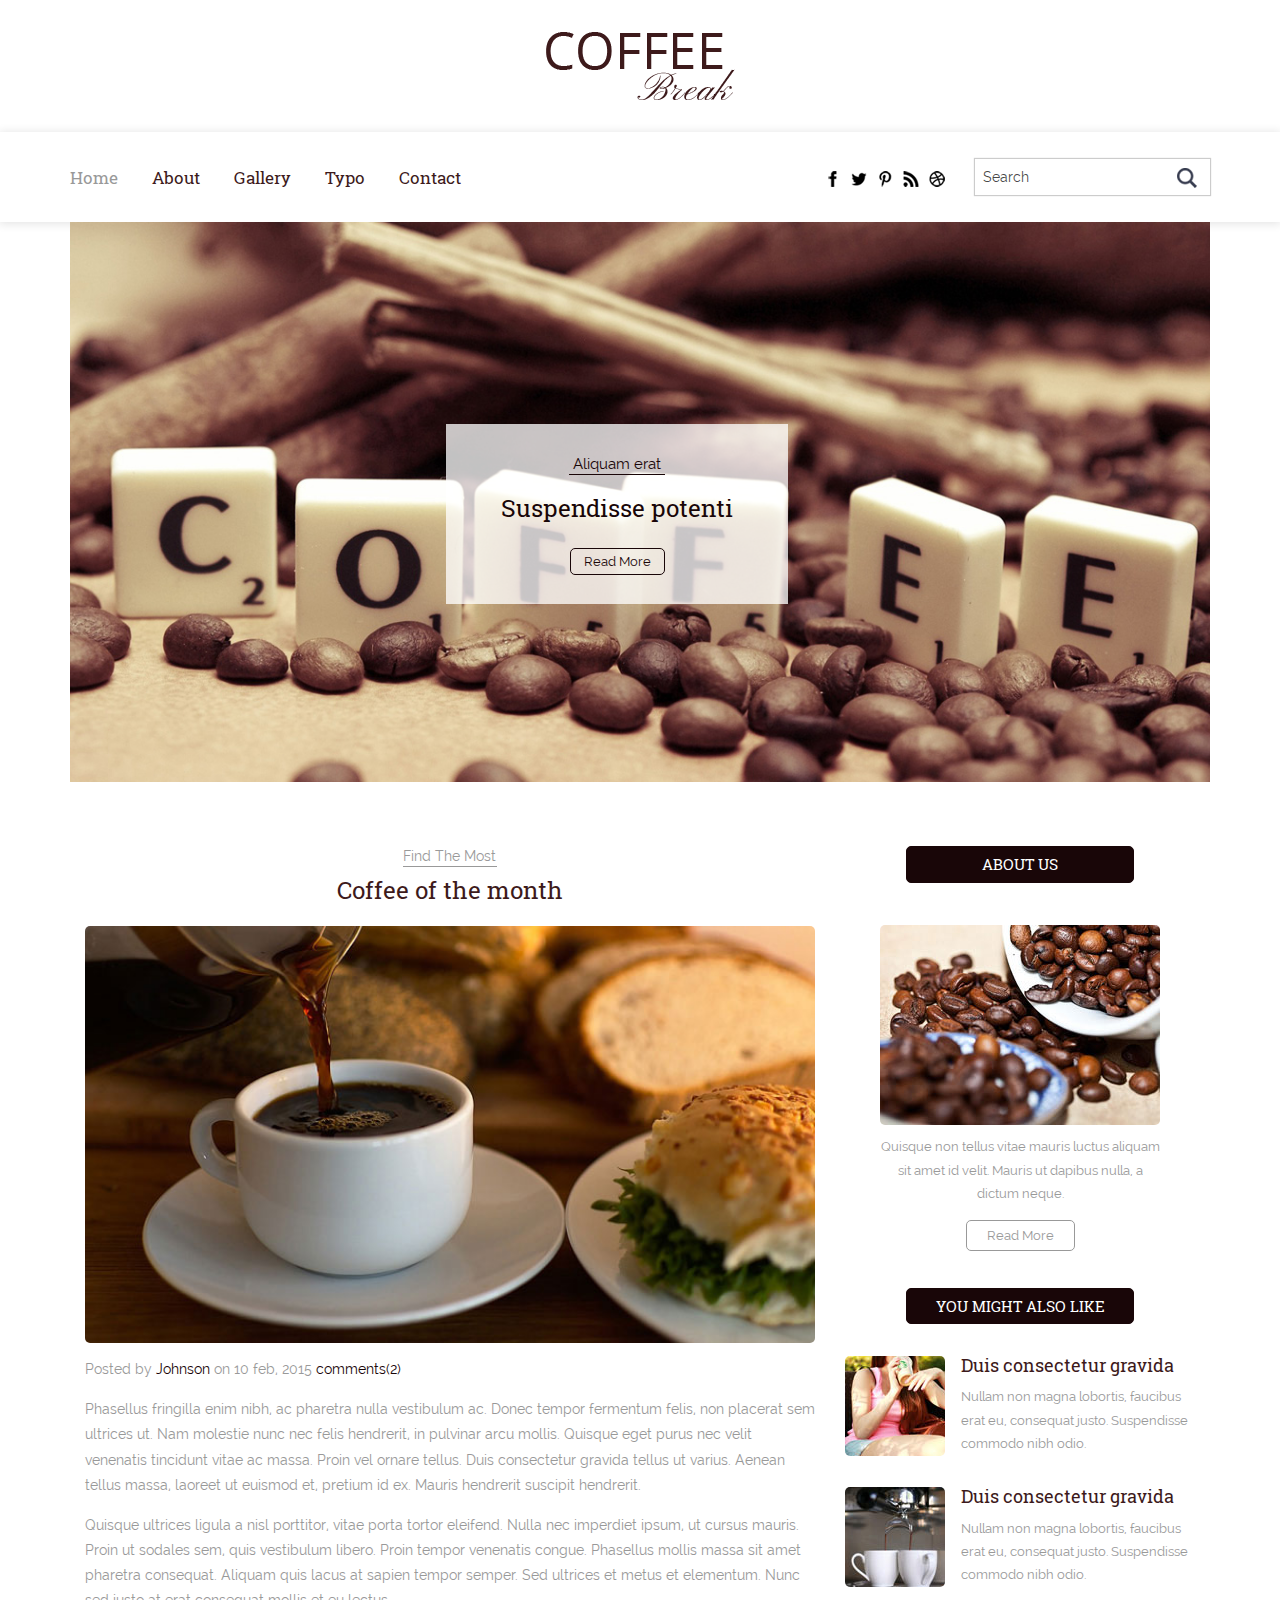
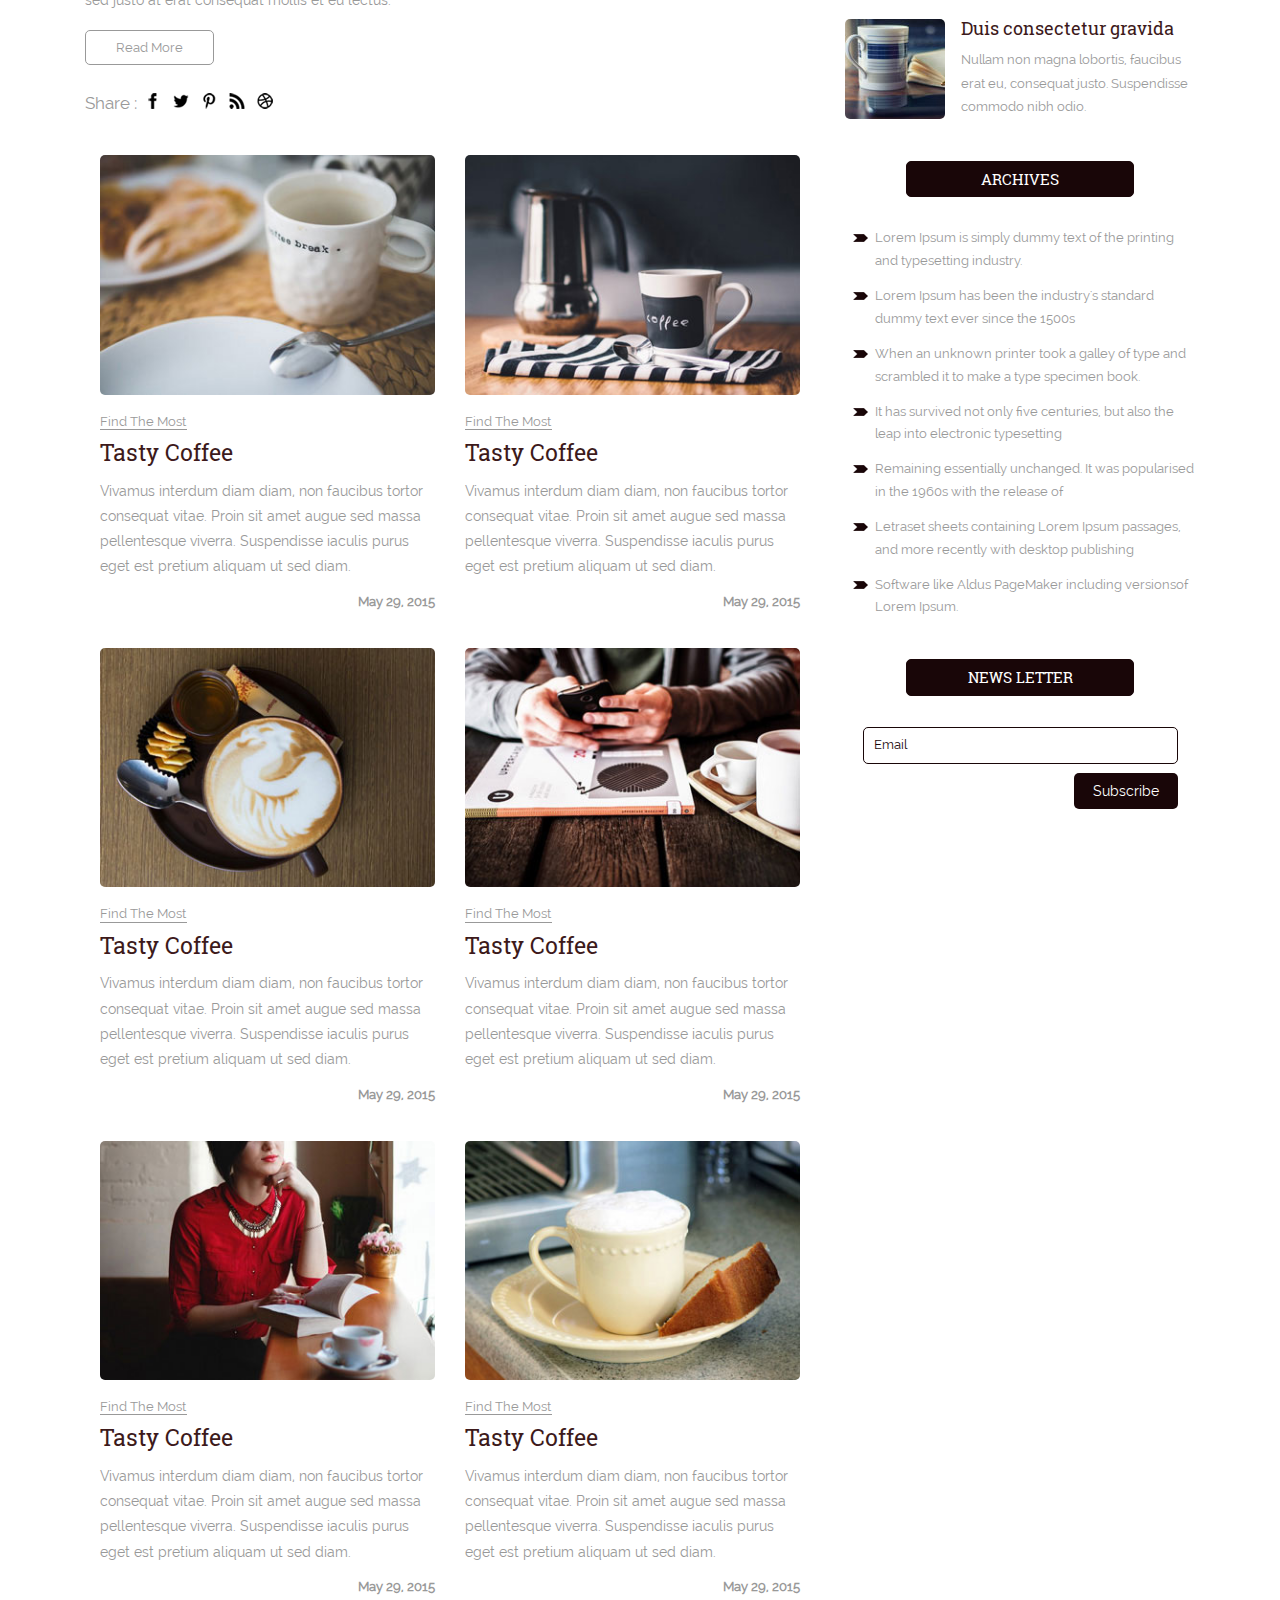
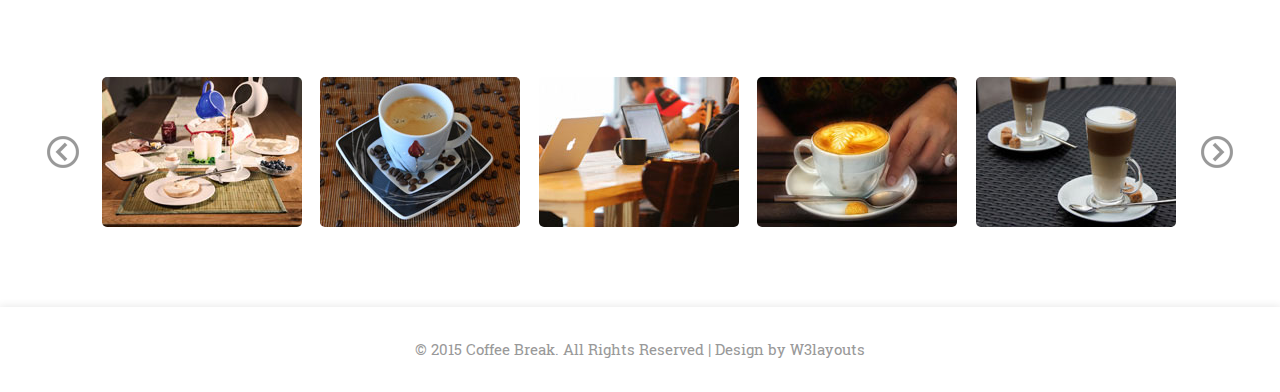
<file: Layout/Blog/Bootstrap/coffee-break/index.html>
<!--A Design by W3layouts
Author: W3layout
Author URL: http://w3layouts.com
License: Creative Commons Attribution 3.0 Unported
License URL: http://creativecommons.org/licenses/by/3.0/
-->
<!DOCTYPE html>
<html>
<head>
<title>Coffee Break a Blog Category Flat Bootstarp responsive Website Template | Home :: w3layouts</title>
<meta name="viewport" content="width=device-width, initial-scale=1">
<meta http-equiv="Content-Type" content="text/html; charset=utf-8" />
<meta name="keywords" content="Coffee Break Responsive web template, Bootstrap Web Templates, Flat Web Templates, Andriod Compatible web template, 
Smartphone Compatible web template, free webdesigns for Nokia, Samsung, LG, SonyErricsson, Motorola web design" />
<script type="application/x-javascript"> addEventListener("load", function() { setTimeout(hideURLbar, 0); }, false); function hideURLbar(){ window.scrollTo(0,1); } </script>
<link href="css/bootstrap.css" rel='stylesheet' type='text/css' />
<link href="css/style.css" rel='stylesheet' type='text/css' />
<script src="js/jquery.min.js"></script>
<!---- start-smoth-scrolling---->
<script type="text/javascript" src="js/move-top.js"></script>
<script type="text/javascript" src="js/easing.js"></script>
<script type="text/javascript">
			jQuery(document).ready(function($) {
				$(".scroll").click(function(event){		
					event.preventDefault();
					$('html,body').animate({scrollTop:$(this.hash).offset().top},1000);
				});
			});
		</script>
<!--start-smoth-scrolling-->
</head>
<body>
	<!--header-top-starts-->
	<div class="header-top">
		<div class="container">
			<div class="head-main">
				<a href="index.html"><img src="images/logo-1.png" alt="" /></a>
			</div>
		</div>
	</div>
	<!--header-top-end-->
	<!--start-header-->
	<div class="header">
		<div class="container">
			<div class="head">
			<div class="navigation">
				 <span class="menu"></span> 
					<ul class="navig">
						<li><a href="index.html"  class="active">Home</a></li>
						<li><a href="about.html">About</a></li>
						<li><a href="gallery.html">Gallery</a></li>
						<li><a href="typo.html">Typo</a></li>
						<li><a href="contact.html">Contact</a></li>
					</ul>
			</div>
			<div class="header-right">
				<div class="search-bar">
					<input type="text" value="Search" onfocus="this.value = '';" onblur="if (this.value == '') {this.value = 'Search';}">
					<input type="submit" value="">
				</div>
				<ul>
					<li><a href="#"><span class="fb"> </span></a></li>
					<li><a href="#"><span class="twit"> </span></a></li>
					<li><a href="#"><span class="pin"> </span></a></li>
					<li><a href="#"><span class="rss"> </span></a></li>
					<li><a href="#"><span class="drbl"> </span></a></li>
				</ul>
			</div>
				<div class="clearfix"></div>
			</div>
			</div>
		</div>	
	<!-- script-for-menu -->
	<!-- script-for-menu -->
		<script>
			$("span.menu").click(function(){
				$(" ul.navig").slideToggle("slow" , function(){
				});
			});
		</script>
	<!-- script-for-menu -->
	<!--banner-starts-->
	<div class="banner">
		<div class="container">
			<div class="banner-top">
				<div class="banner-text">
					<h2>Aliquam erat</h2>
					<h1>Suspendisse potenti</h1>
					<div class="banner-btn">
						<a href="single.html">Read More</a>
					</div>
				</div>
			</div>
		</div>
	</div>
	<!--banner-end-->
	<!--about-starts-->
	<div class="about">
		<div class="container">
			<div class="about-main">
				<div class="col-md-8 about-left">
					<div class="about-one">
						<p>Find The Most</p>
						<h3>Coffee of the month</h3>
					</div>
					<div class="about-two">
						<a href="single.html"><img src="images/c-1.jpg" alt="" /></a>
						<p>Posted by <a href="#">Johnson</a> on 10 feb, 2015 <a href="#">comments(2)</a></p>
						<p>Phasellus fringilla enim nibh, ac pharetra nulla vestibulum ac. Donec tempor fermentum felis, non placerat sem ultrices ut. Nam molestie nunc nec felis hendrerit, in pulvinar arcu mollis. Quisque eget purus nec velit venenatis tincidunt vitae ac massa. Proin vel ornare tellus. Duis consectetur gravida tellus ut varius. Aenean tellus massa, laoreet ut euismod et, pretium id ex. Mauris hendrerit suscipit hendrerit.</p>
						<p>Quisque ultrices ligula a nisl porttitor, vitae porta tortor eleifend. Nulla nec imperdiet ipsum, ut cursus mauris. Proin ut sodales sem, quis vestibulum libero. Proin tempor venenatis congue. Phasellus mollis massa sit amet pharetra consequat. Aliquam quis lacus at sapien tempor semper. Sed ultrices et metus et elementum. Nunc sed justo at erat consequat mollis et eu lectus.</p>
						<div class="about-btn">
							<a href="single.html">Read More</a>
						</div>
						<ul>
							<li><p>Share : </p></li>
							<li><a href="#"><span class="fb"> </span></a></li>
							<li><a href="#"><span class="twit"> </span></a></li>
							<li><a href="#"><span class="pin"> </span></a></li>
							<li><a href="#"><span class="rss"> </span></a></li>
							<li><a href="#"><span class="drbl"> </span></a></li>
						</ul>
					</div>	
					<div class="about-tre">
						<div class="a-1">
							<div class="col-md-6 abt-left">
								<a href="single.html"><img src="images/c-3.jpg" alt="" /></a>
								<h6>Find The Most</h6>
								<h3><a href="single.html">Tasty Coffee</a></h3>
								<p>Vivamus interdum diam diam, non faucibus tortor consequat vitae. Proin sit amet augue sed massa pellentesque viverra. Suspendisse iaculis purus eget est pretium aliquam ut sed diam.</p>
								<label>May 29, 2015</label>
							</div>
							<div class="col-md-6 abt-left">
								<a href="single.html"><img src="images/c-4.jpg" alt="" /></a>
								<h6>Find The Most</h6>
								<h3><a href="single.html">Tasty Coffee</a></h3>
								<p>Vivamus interdum diam diam, non faucibus tortor consequat vitae. Proin sit amet augue sed massa pellentesque viverra. Suspendisse iaculis purus eget est pretium aliquam ut sed diam.</p>
								<label>May 29, 2015</label>
							</div>
							<div class="clearfix"></div>
						</div>
						<div class="a-1">
							<div class="col-md-6 abt-left">
								<a href="single.html"><img src="images/c-5.jpg" alt="" /></a>
								<h6>Find The Most</h6>
								<h3><a href="single.html">Tasty Coffee</a></h3>
								<p>Vivamus interdum diam diam, non faucibus tortor consequat vitae. Proin sit amet augue sed massa pellentesque viverra. Suspendisse iaculis purus eget est pretium aliquam ut sed diam.</p>
								<label>May 29, 2015</label>
							</div>
							<div class="col-md-6 abt-left">
								<a href="single.html"><img src="images/c-6.jpg" alt="" /></a>
								<h6>Find The Most</h6>
								<h3><a href="single.html">Tasty Coffee</a></h3>
								<p>Vivamus interdum diam diam, non faucibus tortor consequat vitae. Proin sit amet augue sed massa pellentesque viverra. Suspendisse iaculis purus eget est pretium aliquam ut sed diam.</p>
								<label>May 29, 2015</label>
							</div>
							<div class="clearfix"></div>
						</div>
						<div class="a-1">
							<div class="col-md-6 abt-left">
								<a href="single.html"><img src="images/c-7.jpg" alt="" /></a>
								<h6>Find The Most</h6>
								<h3><a href="single.html">Tasty Coffee</a></h3>
								<p>Vivamus interdum diam diam, non faucibus tortor consequat vitae. Proin sit amet augue sed massa pellentesque viverra. Suspendisse iaculis purus eget est pretium aliquam ut sed diam.</p>
								<label>May 29, 2015</label>
							</div>
							<div class="col-md-6 abt-left">
								<a href="single.html"><img src="images/c-8.jpg" alt="" /></a>
								<h6>Find The Most</h6>
								<h3><a href="single.html">Tasty Coffee</a></h3>
								<p>Vivamus interdum diam diam, non faucibus tortor consequat vitae. Proin sit amet augue sed massa pellentesque viverra. Suspendisse iaculis purus eget est pretium aliquam ut sed diam.</p>
								<label>May 29, 2015</label>
							</div>
							<div class="clearfix"></div>
						</div>
					</div>	
				</div>
				<div class="col-md-4 about-right heading">
					<div class="abt-1">
						<h3>ABOUT US</h3>
						<div class="abt-one">
							<img src="images/c-2.jpg" alt="" />
							<p>Quisque non tellus vitae mauris luctus aliquam sit amet id velit. Mauris ut dapibus nulla, a dictum neque.</p>
							<div class="a-btn">
								<a href="single.html">Read More</a>
							</div>
						</div>
					</div>
					<div class="abt-2">
						<h3>YOU MIGHT ALSO LIKE</h3>
							<div class="might-grid">
								<div class="grid-might">
									<a href="single.html"><img src="images/c-12.jpg" class="img-responsive" alt=""> </a>
								</div>
								<div class="might-top">
									<h4><a href="single.html">Duis consectetur gravida</a></h4>
									<p>Nullam non magna lobortis, faucibus erat eu, consequat justo. Suspendisse commodo nibh odio.</p> 
								</div>
								<div class="clearfix"></div>
							</div>	
							<div class="might-grid">
								<div class="grid-might">
									<a href="single.html"><img src="images/c-10.jpg" class="img-responsive" alt=""> </a>
								</div>
								<div class="might-top">
									<h4><a href="single.html">Duis consectetur gravida</a></h4>
									<p> Nullam non magna lobortis, faucibus erat eu, consequat justo. Suspendisse commodo nibh odio.</p> 
								</div>
								<div class="clearfix"></div>
							</div>
							<div class="might-grid">
								<div class="grid-might">
									<a href="single.html"><img src="images/c-11.jpg" class="img-responsive" alt=""> </a>
								</div>
								<div class="might-top">
									<h4><a href="single.html">Duis consectetur gravida</a></h4>
									<p> Nullam non magna lobortis, faucibus erat eu, consequat justo. Suspendisse commodo nibh odio.</p> 
								</div>
								<div class="clearfix"></div>
							</div>							
					</div>
					<div class="abt-2">
						<h3>ARCHIVES</h3>
						<ul>
							<li><a href="single.html">Lorem Ipsum is simply dummy text of the printing and typesetting industry. </a></li>
							<li><a href="single.html">Lorem Ipsum has been the industry's standard dummy text ever since the 1500s</a></li>
							<li><a href="single.html">When an unknown printer took a galley of type and scrambled it to make a type specimen book. </a> </li>
							<li><a href="single.html">It has survived not only five centuries, but also the leap into electronic typesetting</a> </li>
							<li><a href="single.html">Remaining essentially unchanged. It was popularised in the 1960s with the release of </a> </li>
							<li><a href="single.html">Letraset sheets containing Lorem Ipsum passages, and more recently with desktop publishing </a> </li>
							<li><a href="single.html">Software like Aldus PageMaker including versionsof Lorem Ipsum.</a> </li>
						</ul>	
					</div>
					<div class="abt-2">
						<h3>NEWS LETTER</h3>
						<div class="news">
							<form>
								<input type="text" value="Email" onfocus="this.value = '';" onblur="if (this.value == '') {this.value = 'Email';}" />
								<input type="submit" value="Subscribe">
							</form>
						</div>
					</div>
				</div>
				<div class="clearfix"></div>			
			</div>		
		</div>
	</div>
	<!--about-end-->
	<!--slide-starts-->
	<div class="slide">
		<div class="container">
			<div class="fle-xsel">
			<ul id="flexiselDemo3">
				<li>
					<a href="#">
						<div class="banner-1">
							<img src="images/s-1.jpg" class="img-responsive" alt="">
						</div>
					</a>
				</li>
				<li>
					<a href="#">
						<div class="banner-1">
							<img src="images/s-2.jpg" class="img-responsive" alt="">
						</div>
					</a>
				</li>			
				<li>
					<a href="#">
						<div class="banner-1">
							<img src="images/s-3.jpg" class="img-responsive" alt="">
						</div>
					</a>
				</li>		
				<li>
					<a href="#">
						<div class="banner-1">
							<img src="images/s-4.jpg" class="img-responsive" alt="">
						</div>
					</a>
				</li>	
				<li>
					<a href="#">
						<div class="banner-1">
							<img src="images/s-5.jpg" class="img-responsive" alt="">
						</div>
					</a>
				</li>	
				<li>
					<a href="#">
						<div class="banner-1">
							<img src="images/s-6.jpg" class="img-responsive" alt="">
						</div>
					</a>
				</li>				
			</ul>
							
							 <script type="text/javascript">
								$(window).load(function() {
									
									$("#flexiselDemo3").flexisel({
										visibleItems: 5,
										animationSpeed: 1000,
										autoPlay: true,
										autoPlaySpeed: 3000,    		
										pauseOnHover: true,
										enableResponsiveBreakpoints: true,
										responsiveBreakpoints: { 
											portrait: { 
												changePoint:480,
												visibleItems: 2
											}, 
											landscape: { 
												changePoint:640,
												visibleItems: 3
											},
											tablet: { 
												changePoint:768,
												visibleItems: 3
											}
										}
									});
									
								});
								</script>
								<script type="text/javascript" src="js/jquery.flexisel.js"></script>
					<div class="clearfix"> </div>
			</div>
		</div>
	</div>	
	<!--slide-end-->
	<!--footer-starts-->
	<div class="footer">
		<div class="container">
			<div class="footer-text">
				<p>© 2015 Coffee Break. All Rights Reserved | Design by  <a href="http://w3layouts.com/" target="_blank">W3layouts</a> </p>
			</div>
		</div>
	</div>
	<!--footer-end-->
</body>
</html>
</file>
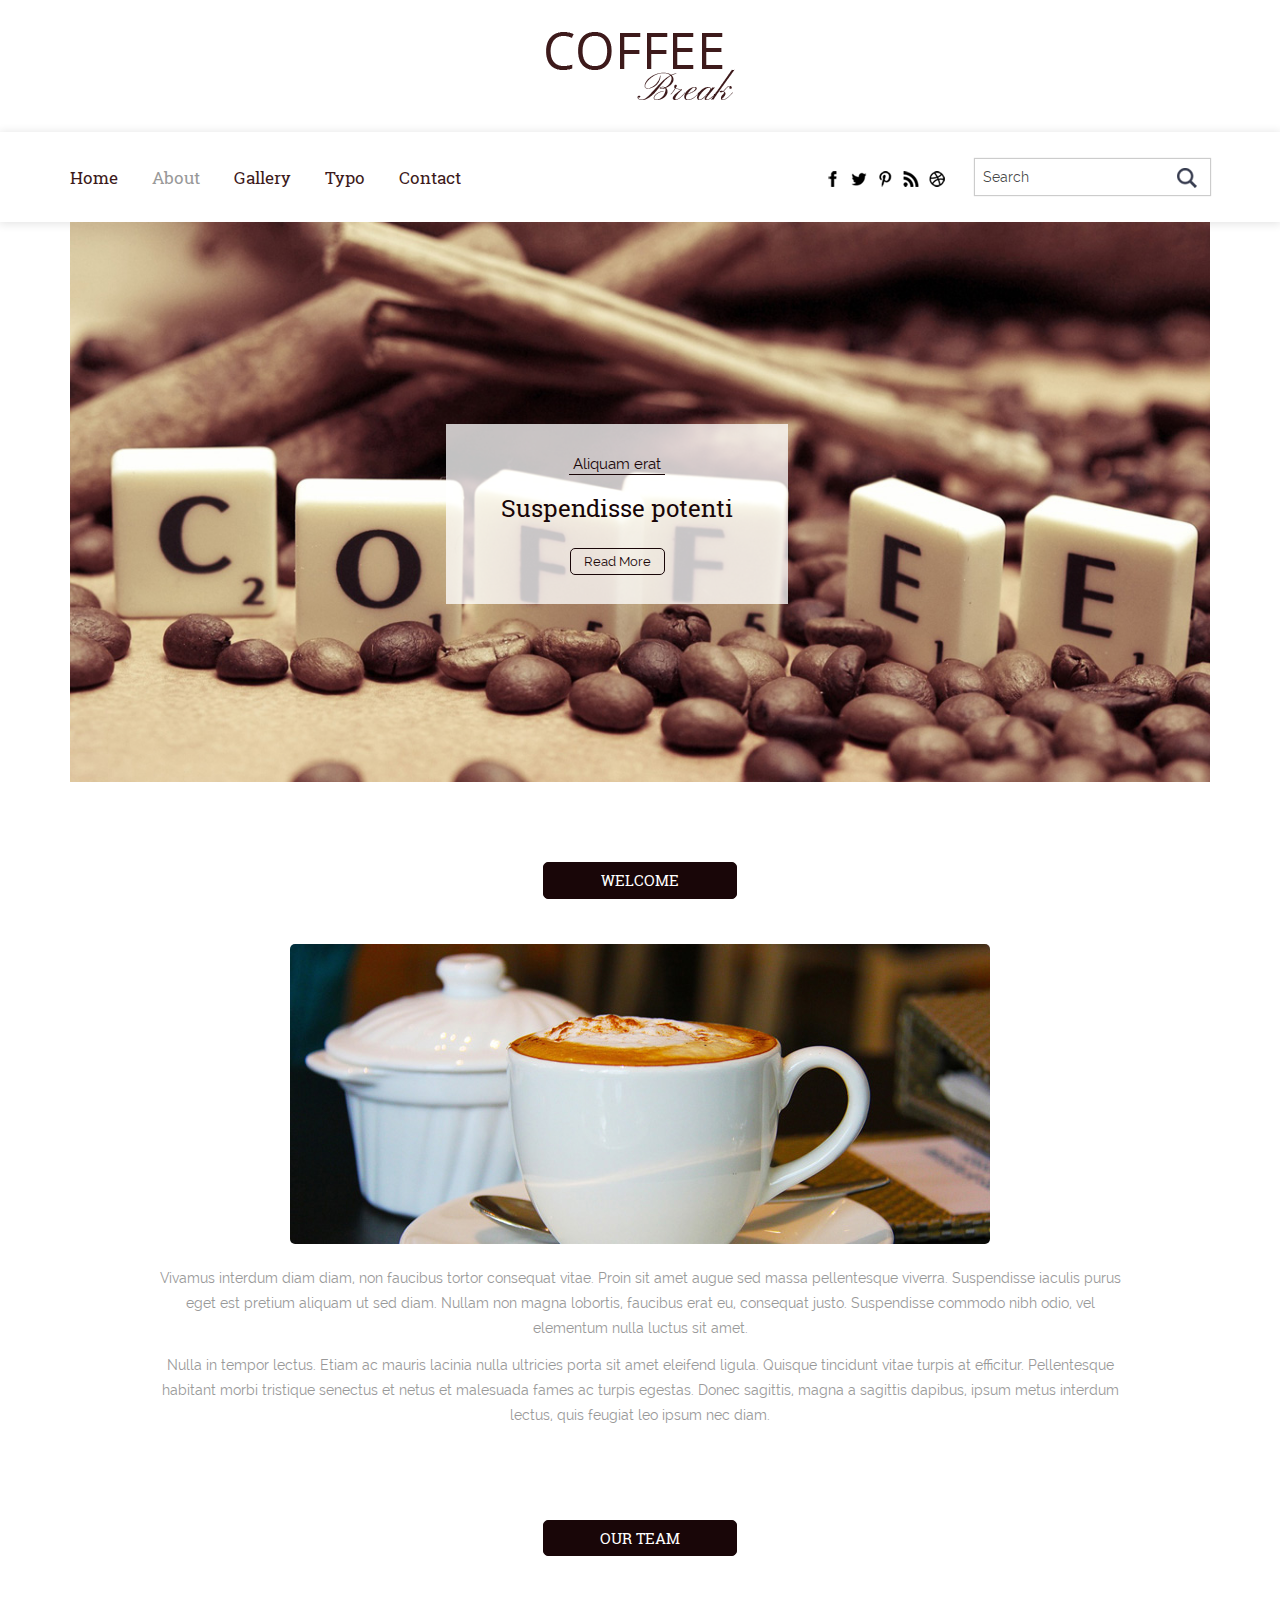
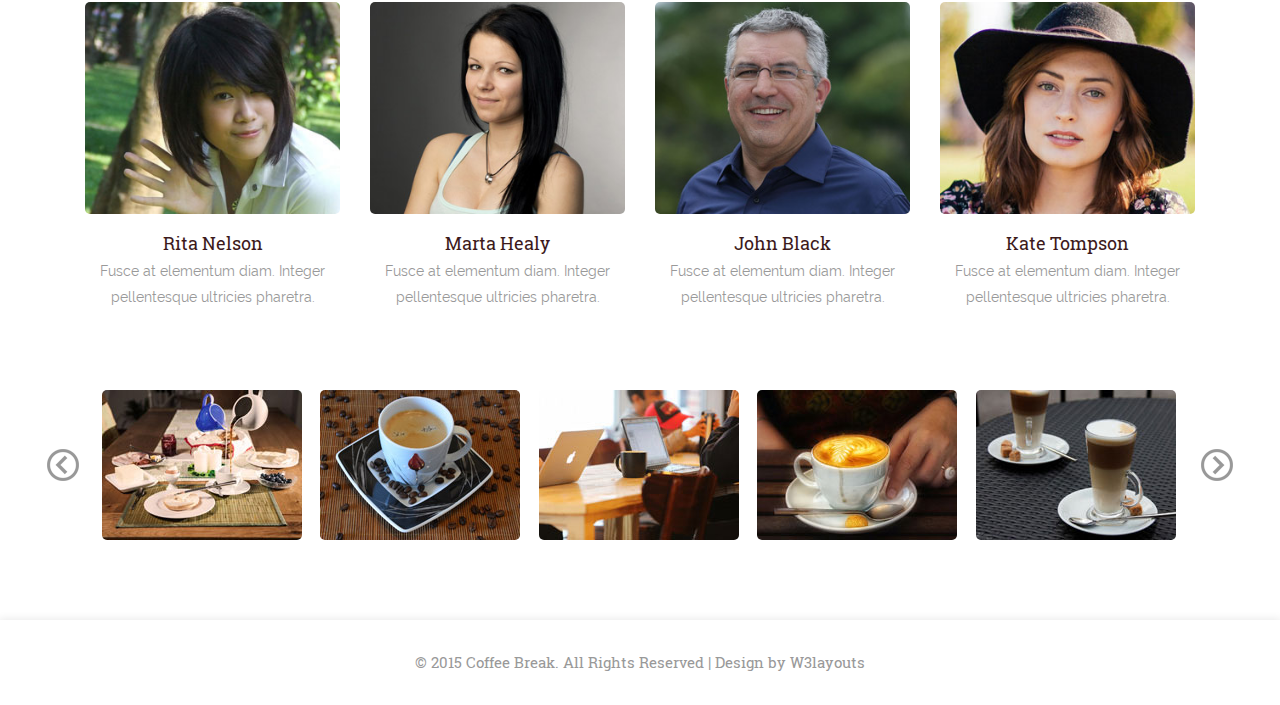
<file: Layout/Blog/Bootstrap/coffee-break/about.html>
<!--A Design by W3layouts
Author: W3layout
Author URL: http://w3layouts.com
License: Creative Commons Attribution 3.0 Unported
License URL: http://creativecommons.org/licenses/by/3.0/
-->
<!DOCTYPE html>
<html>
<head>
<title>Coffee Break a Blog Category Flat Bootstarp responsive Website Template | About :: w3layouts</title>
<meta name="viewport" content="width=device-width, initial-scale=1">
<meta http-equiv="Content-Type" content="text/html; charset=utf-8" />
<meta name="keywords" content="Coffee Break Responsive web template, Bootstrap Web Templates, Flat Web Templates, Andriod Compatible web template, 
Smartphone Compatible web template, free webdesigns for Nokia, Samsung, LG, SonyErricsson, Motorola web design" />
<script type="application/x-javascript"> addEventListener("load", function() { setTimeout(hideURLbar, 0); }, false); function hideURLbar(){ window.scrollTo(0,1); } </script>
<link href="css/bootstrap.css" rel='stylesheet' type='text/css' />
<link href="css/style.css" rel='stylesheet' type='text/css' />
<script src="js/jquery.min.js"></script>
<!---- start-smoth-scrolling---->
<script type="text/javascript" src="js/move-top.js"></script>
<script type="text/javascript" src="js/easing.js"></script>
<script type="text/javascript">
			jQuery(document).ready(function($) {
				$(".scroll").click(function(event){		
					event.preventDefault();
					$('html,body').animate({scrollTop:$(this.hash).offset().top},1000);
				});
			});
		</script>
<!--start-smoth-scrolling-->
	<!--script-->
	<script src="js/modernizr.custom.97074.js"></script>
<script src="js/jquery.chocolat.js"></script>
		<link rel="stylesheet" href="css/chocolat.css" type="text/css" media="screen" charset="utf-8">
		<!--light-box-files -->
		<script type="text/javascript" charset="utf-8">
		$(function() {
			$('.gallery a').Chocolat();
		});
		</script>
		<script type="text/javascript" src="js/jquery.hoverdir.js"></script>
</head>
<body>
	<!--header-top-starts-->
	<div class="header-top">
		<div class="container">
			<div class="head-main">
				<a href="index.html"><img src="images/logo-1.png" alt="" /></a>
			</div>
		</div>
	</div>
	<!--header-top-end-->
	<!--start-header-->
	<div class="header">
		<div class="container">
			<div class="head">
			<div class="navigation">
				 <span class="menu"></span> 
					<ul class="navig">
						<li><a href="index.html">Home</a></li>
						<li><a href="about.html" class="active">About</a></li>
						<li><a href="gallery.html">Gallery</a></li>
						<li><a href="typo.html">Typo</a></li>
						<li><a href="contact.html">Contact</a></li>
					</ul>
			</div>
			<div class="header-right">
				<div class="search-bar">
					<input type="text" value="Search" onfocus="this.value = '';" onblur="if (this.value == '') {this.value = 'Search';}">
					<input type="submit" value="">
				</div>
				<ul>
					<li><a href="#"><span class="fb"> </span></a></li>
					<li><a href="#"><span class="twit"> </span></a></li>
					<li><a href="#"><span class="pin"> </span></a></li>
					<li><a href="#"><span class="rss"> </span></a></li>
					<li><a href="#"><span class="drbl"> </span></a></li>
				</ul>
			</div>
				<div class="clearfix"></div>
			</div>
			</div>
		</div>	
	<!-- script-for-menu -->
	<!-- script-for-menu -->
		<script>
			$("span.menu").click(function(){
				$(" ul.navig").slideToggle("slow" , function(){
				});
			});
		</script>
	<!-- script-for-menu -->
	<!--banner-starts-->
	<div class="banner">
		<div class="container">
			<div class="banner-top">
				<div class="banner-text">
					<h2>Aliquam erat</h2>
					<h1>Suspendisse potenti</h1>
					<div class="banner-btn">
						<a href="single.html">Read More</a>
					</div>
				</div>
			</div>
		</div>
	</div>
	<!--banner-end-->
	<!--welcome-starts-->
	<div class="welcome">
		<div class="container">
			<div class="welcome-top heading">
				<h3>WELCOME</h3>
				<div class="welcome-bottom">
					<img src="images/abt-1.jpg" alt=""/>
					<p>Vivamus interdum diam diam, non faucibus tortor consequat vitae. Proin sit amet augue sed massa pellentesque viverra. Suspendisse iaculis purus eget est pretium aliquam ut sed diam. Nullam non magna lobortis, faucibus erat eu, consequat justo. Suspendisse commodo nibh odio, vel elementum nulla luctus sit amet.</p>
					<p>Nulla in tempor lectus. Etiam ac mauris lacinia nulla ultricies porta sit amet eleifend ligula. Quisque tincidunt vitae turpis at efficitur. Pellentesque habitant morbi tristique senectus et netus et malesuada fames ac turpis egestas. Donec sagittis, magna a sagittis dapibus, ipsum metus interdum lectus, quis feugiat leo ipsum nec diam.</p>
				</div>
			</div>
		</div>
	</div>
	<!--welcome-end-->
	<!--team-starts-->
	<div class="team">
		<div class="container">
		<div class="team-top heading">
			<h3>OUR TEAM</h3>
		</div>
			<div class="team-bottom">
				<div class="col-md-3 team-left">
					<img src="images/t-1.jpg" alt="" />
					<h4>Rita Nelson</h4>
					<p>Fusce at elementum diam. Integer pellentesque ultricies pharetra.</p>
				</div>
				<div class="col-md-3 team-left">
					<img src="images/t-2.jpg" alt="" />
					<h4>Marta Healy</h4>
					<p>Fusce at elementum diam. Integer pellentesque ultricies pharetra.</p>
				</div>
				<div class="col-md-3 team-left">
					<img src="images/t-3.jpg" alt="" />
					<h4>John Black</h4>
					<p>Fusce at elementum diam. Integer pellentesque ultricies pharetra.</p>
				</div>
				<div class="col-md-3 team-left">
					<img src="images/t-4.jpg" alt="" />
					<h4>Kate Tompson</h4>
					<p>Fusce at elementum diam. Integer pellentesque ultricies pharetra.</p>
				</div>
				<div class="clearfix"></div>
			</div>
		</div>
	</div>
	<!--team-end-->
	<!--slide-starts-->
	<div class="slide">
		<div class="container">
			<div class="fle-xsel">
			<ul id="flexiselDemo3">
				<li>
					<a href="#">
						<div class="banner-1">
							<img src="images/s-1.jpg" class="img-responsive" alt="">
						</div>
					</a>
				</li>
				<li>
					<a href="#">
						<div class="banner-1">
							<img src="images/s-2.jpg" class="img-responsive" alt="">
						</div>
					</a>
				</li>			
				<li>
					<a href="#">
						<div class="banner-1">
							<img src="images/s-3.jpg" class="img-responsive" alt="">
						</div>
					</a>
				</li>		
				<li>
					<a href="#">
						<div class="banner-1">
							<img src="images/s-4.jpg" class="img-responsive" alt="">
						</div>
					</a>
				</li>	
				<li>
					<a href="#">
						<div class="banner-1">
							<img src="images/s-5.jpg" class="img-responsive" alt="">
						</div>
					</a>
				</li>	
				<li>
					<a href="#">
						<div class="banner-1">
							<img src="images/s-6.jpg" class="img-responsive" alt="">
						</div>
					</a>
				</li>				
			</ul>
							
							 <script type="text/javascript">
								$(window).load(function() {
									
									$("#flexiselDemo3").flexisel({
										visibleItems: 5,
										animationSpeed: 1000,
										autoPlay: true,
										autoPlaySpeed: 3000,    		
										pauseOnHover: true,
										enableResponsiveBreakpoints: true,
										responsiveBreakpoints: { 
											portrait: { 
												changePoint:480,
												visibleItems: 2
											}, 
											landscape: { 
												changePoint:640,
												visibleItems: 3
											},
											tablet: { 
												changePoint:768,
												visibleItems: 3
											}
										}
									});
									
								});
								</script>
								<script type="text/javascript" src="js/jquery.flexisel.js"></script>
					<div class="clearfix"> </div>
			</div>
		</div>
	</div>	
	<!--slide-end-->
	<!--footer-starts-->
	<div class="footer">
		<div class="container">
			<div class="footer-text">
				<p>© 2015 Coffee Break. All Rights Reserved | Design by  <a href="http://w3layouts.com/" target="_blank">W3layouts</a> </p>
			</div>
		</div>
	</div>
	<!--footer-end-->
</body>
</html>
</file>
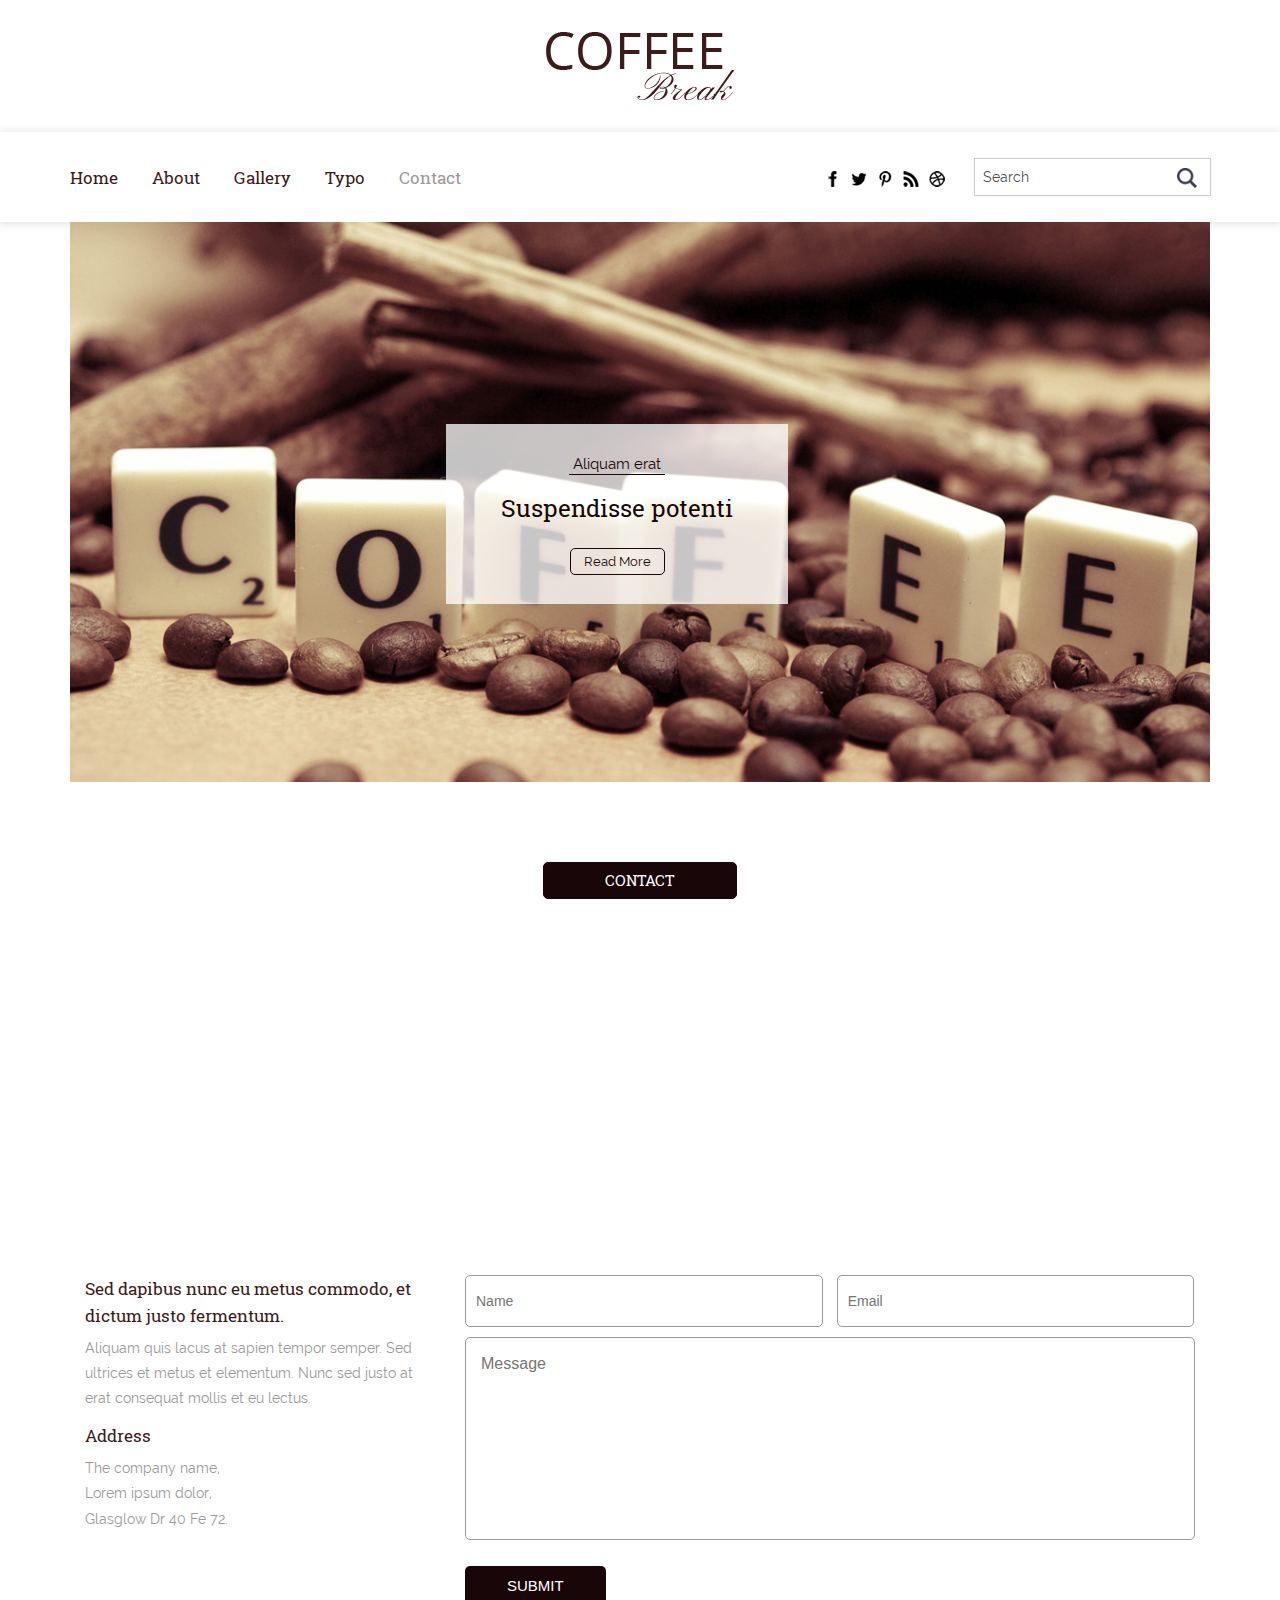
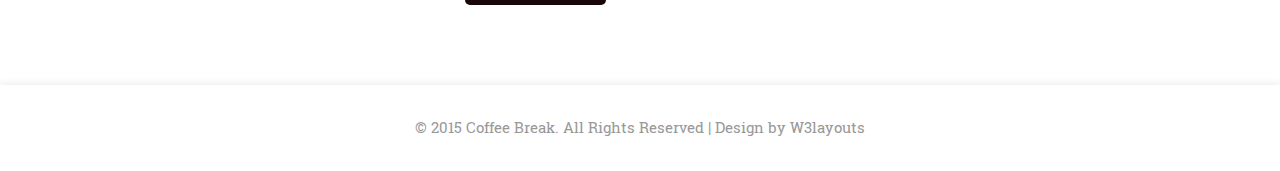
<file: Layout/Blog/Bootstrap/coffee-break/contact.html>
<!--A Design by W3layouts
Author: W3layout
Author URL: http://w3layouts.com
License: Creative Commons Attribution 3.0 Unported
License URL: http://creativecommons.org/licenses/by/3.0/
-->
<!DOCTYPE html>
<html>
<head>
<title>Coffee Break a Blog Category Flat Bootstarp responsive Website Template | Contact :: w3layouts</title>
<meta name="viewport" content="width=device-width, initial-scale=1">
<meta http-equiv="Content-Type" content="text/html; charset=utf-8" />
<meta name="keywords" content="Coffee Break Responsive web template, Bootstrap Web Templates, Flat Web Templates, Andriod Compatible web template, 
Smartphone Compatible web template, free webdesigns for Nokia, Samsung, LG, SonyErricsson, Motorola web design" />
<script type="application/x-javascript"> addEventListener("load", function() { setTimeout(hideURLbar, 0); }, false); function hideURLbar(){ window.scrollTo(0,1); } </script>
<link href="css/bootstrap.css" rel='stylesheet' type='text/css' />
<link href="css/style.css" rel='stylesheet' type='text/css' />
<script src="js/jquery.min.js"></script>
<!---- start-smoth-scrolling---->
<script type="text/javascript" src="js/move-top.js"></script>
<script type="text/javascript" src="js/easing.js"></script>
<script type="text/javascript">
			jQuery(document).ready(function($) {
				$(".scroll").click(function(event){		
					event.preventDefault();
					$('html,body').animate({scrollTop:$(this.hash).offset().top},1000);
				});
			});
		</script>
<!--start-smoth-scrolling-->
</head>
<body>
	<!--header-top-starts-->
	<div class="header-top">
		<div class="container">
			<div class="head-main">
				<a href="index.html"><img src="images/logo-1.png" alt="" /></a>
			</div>
		</div>
	</div>
	<!--header-top-end-->
	<!--start-header-->
	<div class="header">
		<div class="container">
			<div class="head">
			<div class="navigation">
				 <span class="menu"></span> 
					<ul class="navig">
						<li><a href="index.html">Home</a></li>
						<li><a href="about.html">About</a></li>
						<li><a href="gallery.html">Gallery</a></li>
						<li><a href="typo.html">Typo</a></li>
						<li><a href="contact.html" class="active">Contact</a></li>
					</ul>
			</div>
			<div class="header-right">
				<div class="search-bar">
					<input type="text" value="Search" onfocus="this.value = '';" onblur="if (this.value == '') {this.value = 'Search';}">
					<input type="submit" value="">
				</div>
				<ul>
					<li><a href="#"><span class="fb"> </span></a></li>
					<li><a href="#"><span class="twit"> </span></a></li>
					<li><a href="#"><span class="pin"> </span></a></li>
					<li><a href="#"><span class="rss"> </span></a></li>
					<li><a href="#"><span class="drbl"> </span></a></li>
				</ul>
			</div>
				<div class="clearfix"></div>
			</div>
			</div>
		</div>	
	<!-- script-for-menu -->
	<!-- script-for-menu -->
		<script>
			$("span.menu").click(function(){
				$(" ul.navig").slideToggle("slow" , function(){
				});
			});
		</script>
	<!-- script-for-menu -->
	<!--banner-starts-->
	<div class="banner">
		<div class="container">
			<div class="banner-top">
				<div class="banner-text">
					<h2>Aliquam erat</h2>
					<h1>Suspendisse potenti</h1>
					<div class="banner-btn">
						<a href="single.html">Read More</a>
					</div>
				</div>
			</div>
		</div>
	</div>
	<!--banner-end-->
	<!----start-contact---->
	<div class="contact">
		<div class="container">
			<div class="contact-top heading">
				<h3>CONTACT</h3>
			</div>
			<div class="contact-bottom">
				<iframe src="https://www.google.com/maps/embed?pb=!1m18!1m12!1m3!1d6632.248000703498!2d151.265683!3d-33.7832959!2m3!1f0!2f0!3f0!3m2!1i1024!2i768!4f13.1!3m3!1m2!1s0x6b12abc7edcbeb07%3A0x5017d681632bfc0!2sManly+Vale+NSW+2093%2C+Australia!5e0!3m2!1sen!2sin!4v1433329298259" frameborder="0" style="border:0"></iframe>
				<div class="contact-text">
					<div class="col-md-4 contact-left">
						<h4>Sed dapibus nunc eu metus commodo, et dictum justo fermentum.</h4>
						<p>Aliquam quis lacus at sapien tempor semper. Sed ultrices et metus et elementum. Nunc sed justo at erat consequat mollis et eu lectus.</p>
						<div class="address">
							<h4>Address</h4>
							<p>The company name, 
							<span>Lorem ipsum dolor,</span>
							Glasglow Dr 40 Fe 72.</p>
						</div>
					</div>	
					<div class="col-md-8 contact-right">
						<input placeholder="Name" type="text" required>
						<input placeholder="Email" type="text" required>
						<textarea placeholder="Message" required></textarea>
							<div class="submit-btn">
								<form>
									<input type="submit" value="SUBMIT">
								</form>
							</div>
					</div>
					<div class="clearfix"></div>
				</div>
			</div>
		</div>
	</div>
	<!----end-contact---->
	<!--footer-starts-->
	<div class="footer">
		<div class="container">
			<div class="footer-text">
				<p>© 2015 Coffee Break. All Rights Reserved | Design by  <a href="http://w3layouts.com/" target="_blank">W3layouts</a> </p>
			</div>
		</div>
	</div>
	<!--footer-end-->
</body>
</html>
</file>
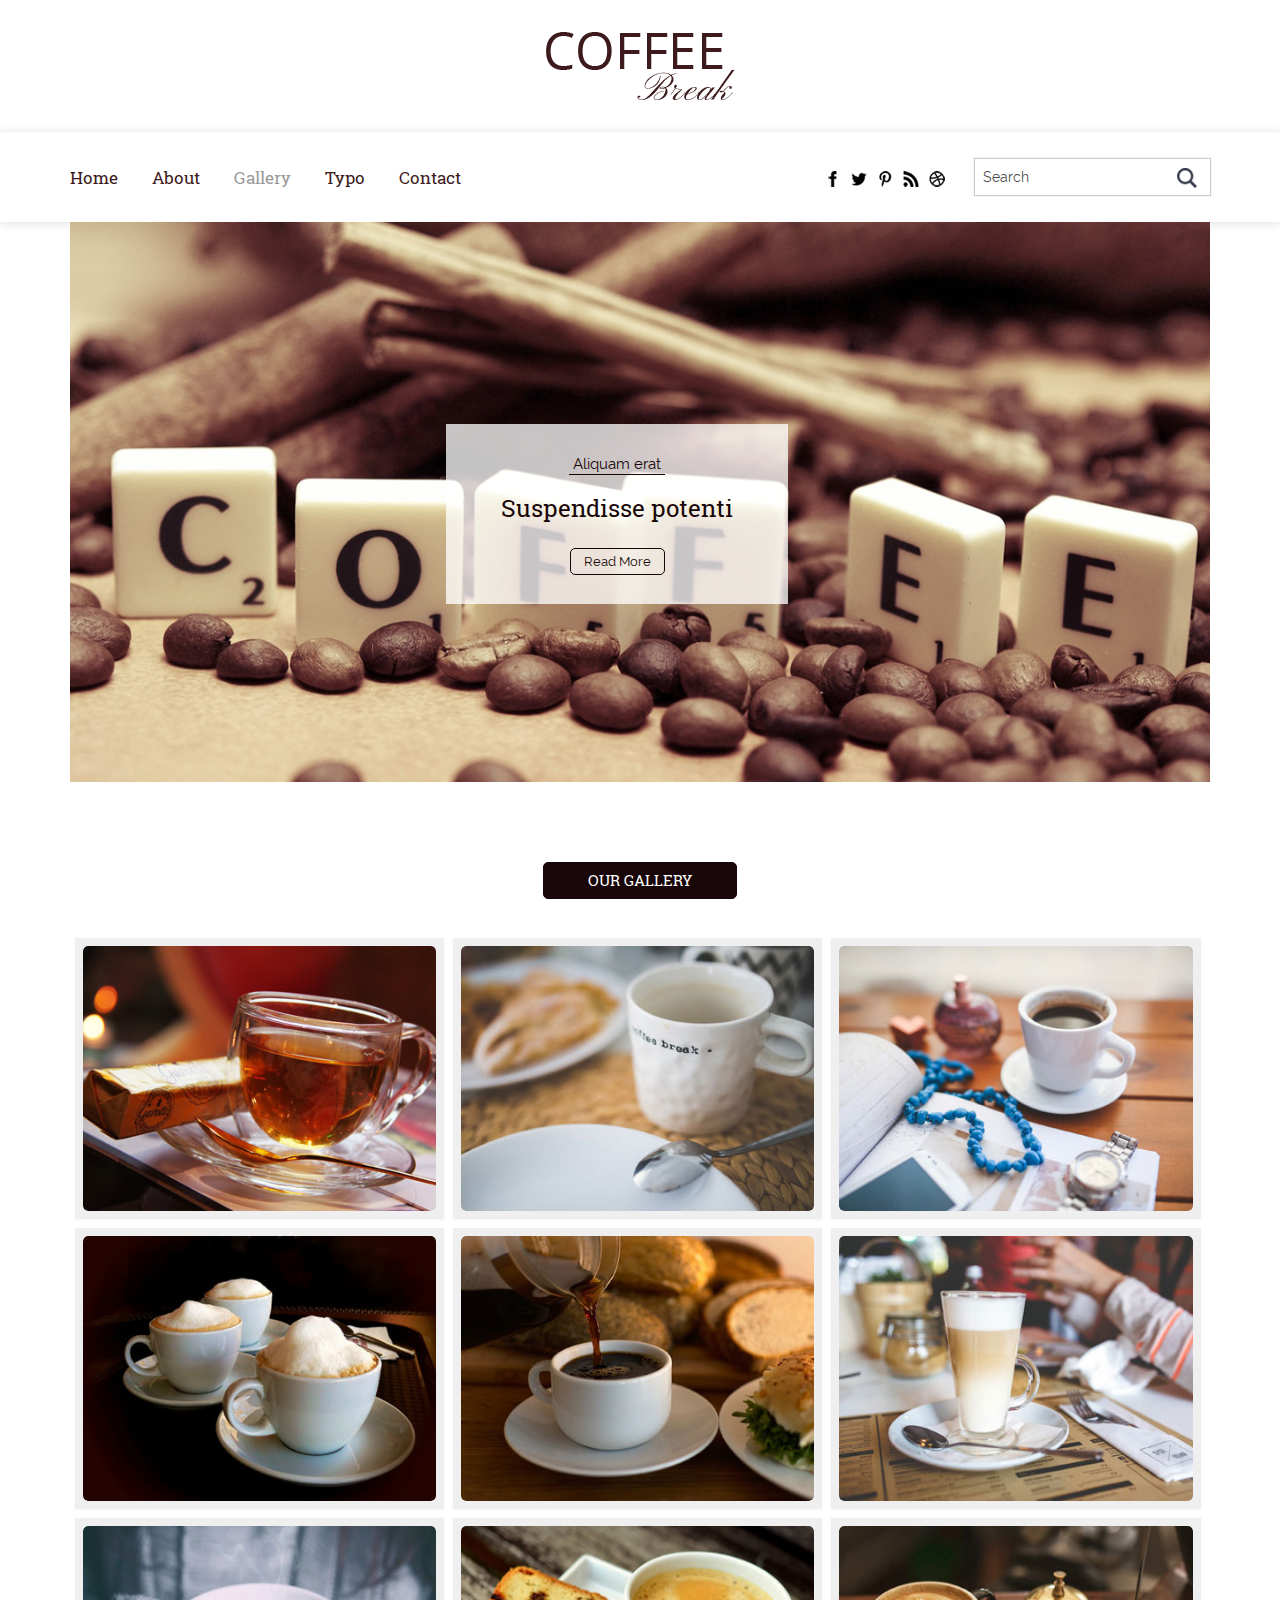
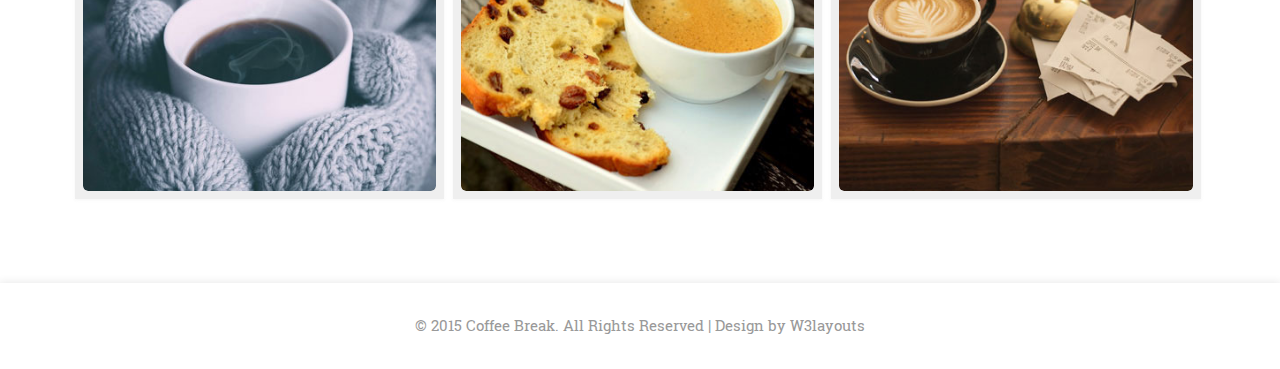
<file: Layout/Blog/Bootstrap/coffee-break/gallery.html>
<!--A Design by W3layouts
Author: W3layout
Author URL: http://w3layouts.com
License: Creative Commons Attribution 3.0 Unported
License URL: http://creativecommons.org/licenses/by/3.0/
-->
<!DOCTYPE html>
<html>
<head>
<title>Coffee Break a Blog Category Flat Bootstarp responsive Website Template | Gallery :: w3layouts</title>
<meta name="viewport" content="width=device-width, initial-scale=1">
<meta http-equiv="Content-Type" content="text/html; charset=utf-8" />
<meta name="keywords" content="Coffee Break Responsive web template, Bootstrap Web Templates, Flat Web Templates, Andriod Compatible web template, 
Smartphone Compatible web template, free webdesigns for Nokia, Samsung, LG, SonyErricsson, Motorola web design" />
<script type="application/x-javascript"> addEventListener("load", function() { setTimeout(hideURLbar, 0); }, false); function hideURLbar(){ window.scrollTo(0,1); } </script>
<link href="css/bootstrap.css" rel='stylesheet' type='text/css' />
<link href="css/style.css" rel='stylesheet' type='text/css' />
<script src="js/jquery.min.js"></script>
<!---- start-smoth-scrolling---->
<script type="text/javascript" src="js/move-top.js"></script>
<script type="text/javascript" src="js/easing.js"></script>
<script type="text/javascript">
			jQuery(document).ready(function($) {
				$(".scroll").click(function(event){		
					event.preventDefault();
					$('html,body').animate({scrollTop:$(this.hash).offset().top},1000);
				});
			});
		</script>
<!--start-smoth-scrolling-->
	<!--script-->
	<script src="js/modernizr.custom.97074.js"></script>
<script src="js/jquery.chocolat.js"></script>
		<link rel="stylesheet" href="css/chocolat.css" type="text/css" media="screen" charset="utf-8">
		<!--light-box-files -->
		<script type="text/javascript" charset="utf-8">
		$(function() {
			$('.gallery a').Chocolat();
		});
		</script>
		<script type="text/javascript" src="js/jquery.hoverdir.js"></script>
</head>
<body>
	<!--header-top-starts-->
	<div class="header-top">
		<div class="container">
			<div class="head-main">
				<a href="index.html"><img src="images/logo-1.png" alt="" /></a>
			</div>
		</div>
	</div>
	<!--header-top-end-->
	<!--start-header-->
	<div class="header">
		<div class="container">
			<div class="head">
			<div class="navigation">
				 <span class="menu"></span> 
					<ul class="navig">
						<li><a href="index.html">Home</a></li>
						<li><a href="about.html">About</a></li>
						<li><a href="gallery.html" class="active">Gallery</a></li>
						<li><a href="typo.html">Typo</a></li>
						<li><a href="contact.html">Contact</a></li>
					</ul>
			</div>
			<div class="header-right">
				<div class="search-bar">
					<input type="text" value="Search" onfocus="this.value = '';" onblur="if (this.value == '') {this.value = 'Search';}">
					<input type="submit" value="">
				</div>
				<ul>
					<li><a href="#"><span class="fb"> </span></a></li>
					<li><a href="#"><span class="twit"> </span></a></li>
					<li><a href="#"><span class="pin"> </span></a></li>
					<li><a href="#"><span class="rss"> </span></a></li>
					<li><a href="#"><span class="drbl"> </span></a></li>
				</ul>
			</div>
				<div class="clearfix"></div>
			</div>
			</div>
		</div>	
	<!-- script-for-menu -->
	<!-- script-for-menu -->
		<script>
			$("span.menu").click(function(){
				$(" ul.navig").slideToggle("slow" , function(){
				});
			});
		</script>
	<!-- script-for-menu -->
	<!--banner-starts-->
	<div class="banner">
		<div class="container">
			<div class="banner-top">
				<div class="banner-text">
					<h2>Aliquam erat</h2>
					<h1>Suspendisse potenti</h1>
					<div class="banner-btn">
						<a href="single.html">Read More</a>
					</div>
				</div>
			</div>
		</div>
	</div>
	<!--banner-end-->
	<!--gallery-starts-->
	<div class="gallery">
		<div class="container">
			<div class="gallery-top heading">
				<h3>OUR GALLERY</h3>
			</div>
			<section>
				<ul id="da-thumbs" class="da-thumbs">
					<li>
						<a href="images/g-1.jpg" rel="title" class="b-link-stripe b-animate-go  thickbox">
							<img src="images/g-1.jpg" alt="" />
							<div>
								<h5>Coffee</h5>
								<span>non suscipit leo fringilla non suscipit leo fringilla molestie</span>
							</div>
						</a>
					</li>
					<li>
						<a href="images/g-2.jpg" rel="title" class="b-link-stripe b-animate-go  thickbox">
							<img src="images/g-2.jpg" alt="" />
							<div>
								<h5>Coffee</h5>
								<span>non suscipit leo fringilla non suscipit leo fringilla molestie</span>
							</div>
						</a>
					</li>
					<li>
						<a href="images/g-3.jpg" rel="title" class="b-link-stripe b-animate-go  thickbox">
							<img src="images/g-3.jpg" alt="" />
							<div>
								<h5>Coffee</h5>
								<span>non suscipit leo fringilla non suscipit leo fringilla molestie</span>
							</div>
						</a>
					</li>
					<li>
						<a href="images/g-4.jpg" rel="title" class="b-link-stripe b-animate-go  thickbox">
							<img src="images/g-4.jpg" alt="" />
							<div>
								<h5>Coffee</h5>
								<span>non suscipit leo fringilla non suscipit leo fringilla molestie</span>
							</div>
						</a>
					</li>
					<li>	
						<a href="images/g-5.jpg" rel="title" class="b-link-stripe b-animate-go  thickbox">
							<img src="images/g-5.jpg" alt="" />
							<div>
								<h5>Coffee</h5>
								<span>non suscipit leo fringilla non suscipit leo fringilla molestie</span>
							</div>
						</a>
					</li>
					<li>
						<a href="images/g-6.jpg" rel="title" class="b-link-stripe b-animate-go  thickbox">
							<img src="images/g-6.jpg" alt="" />
							<div>
								<h5>Coffee</h5>
								<span>non suscipit leo fringilla non suscipit leo fringilla molestie</span>
							</div>
						</a>
					</li>
					<li>
						<a href="images/g-7.jpg" rel="title" class="b-link-stripe b-animate-go  thickbox">
							<img src="images/g-7.jpg" alt="" />
							<div>
								<h5>Coffee</h5>
								<span>non suscipit leo fringilla non suscipit leo fringilla molestie</span>
							</div>
						</a>
					</li>
					<li>
						<a href="images/g-8.jpg" rel="title" class="b-link-stripe b-animate-go  thickbox">
							<img src="images/g-8.jpg" alt="" />
							<div>
								<h5>Coffee</h5>
								<span>non suscipit leo fringilla non suscipit leo fringilla molestie</span>
							</div>
						</a>
					</li>
					<li>
						<a href="images/g-9.jpg" rel="title" class="b-link-stripe b-animate-go  thickbox">
							<img src="images/g-9.jpg" alt="" />
							<div>
								<h5>Coffee</h5>
								<span>non suscipit leo fringilla non suscipit leo fringilla molestie</span>
							</div>
						</a>
					</li>
					<div class="clearfix"> </div>
				</ul>
			</section>
				
		<script type="text/javascript">
			$(function() {
			
				$(' #da-thumbs > li ').each( function() { $(this).hoverdir(); } );

			});
		</script>
        </div>
	</div>
	<!--gallery-end-->
	<!--footer-starts-->
	<div class="footer">
		<div class="container">
			<div class="footer-text">
				<p>© 2015 Coffee Break. All Rights Reserved | Design by  <a href="http://w3layouts.com/" target="_blank">W3layouts</a> </p>
			</div>
		</div>
	</div>
	<!--footer-end-->
</body>
</html>
</file>
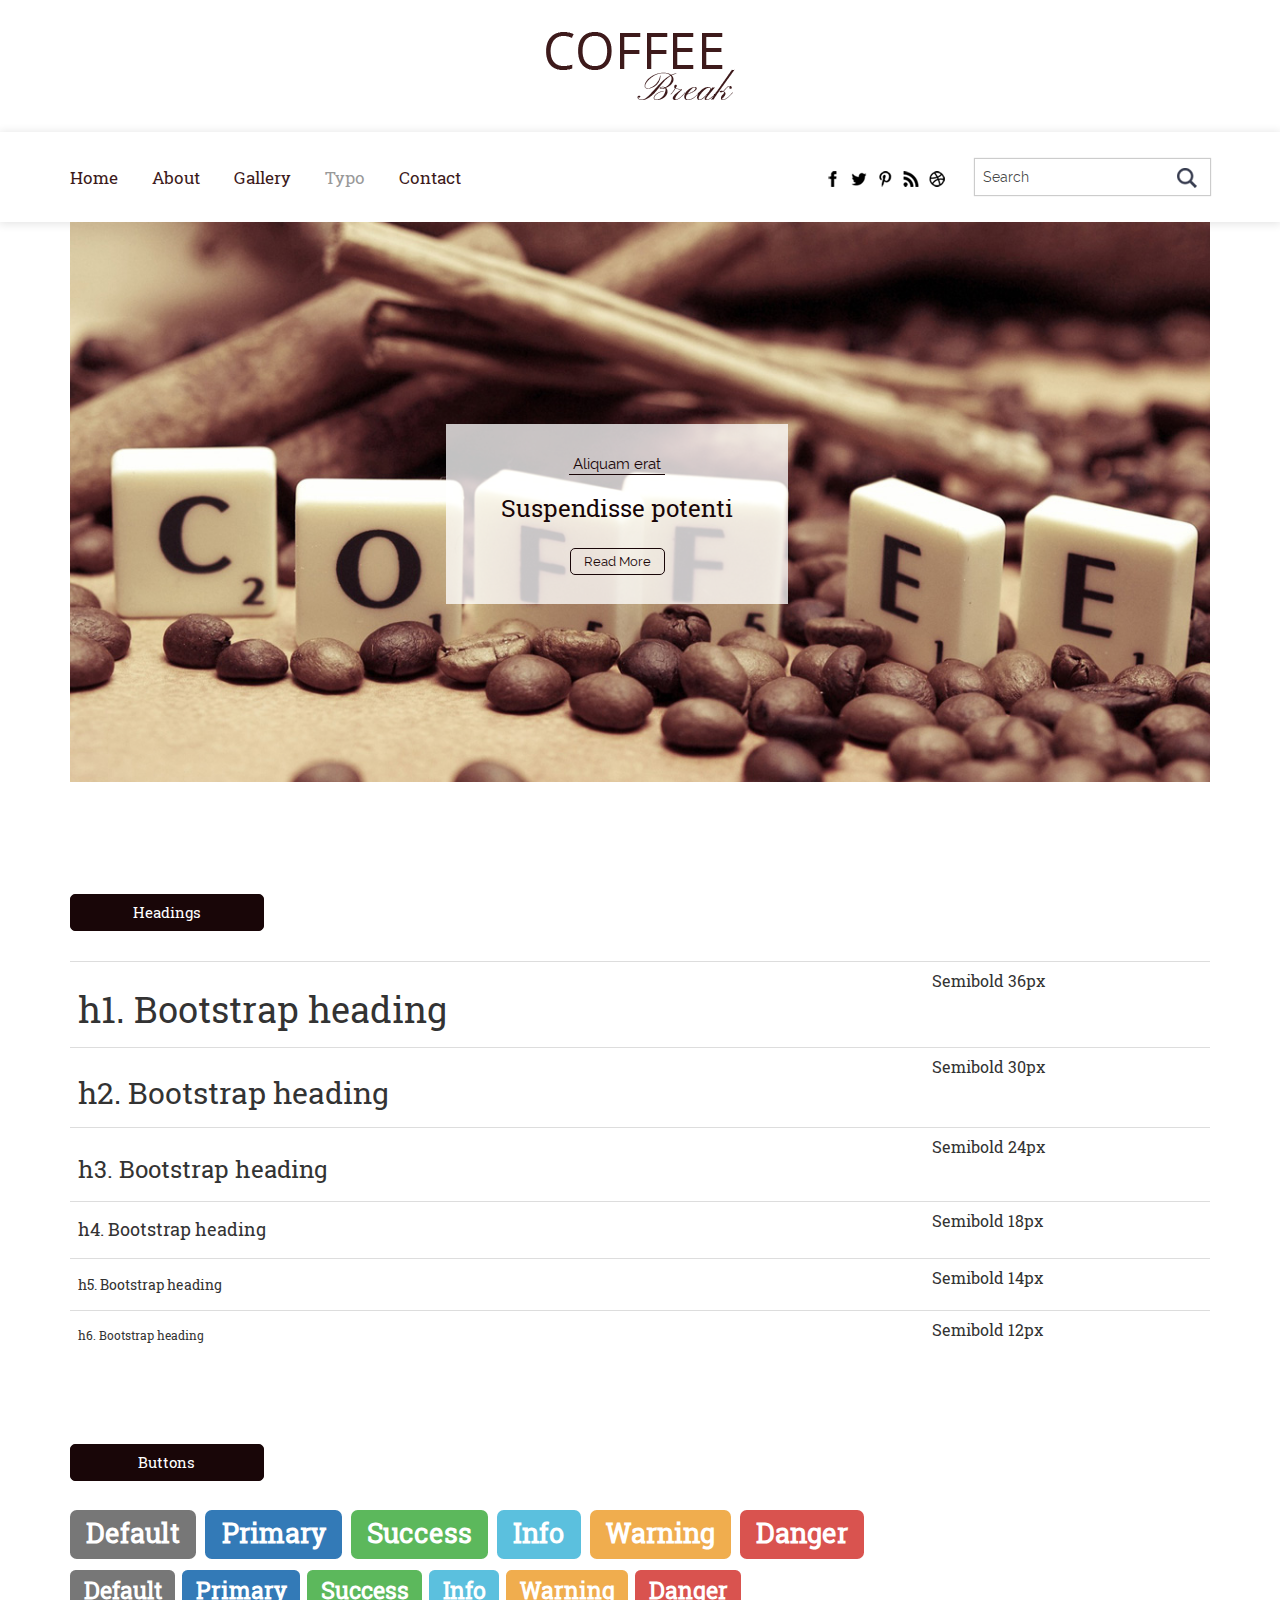
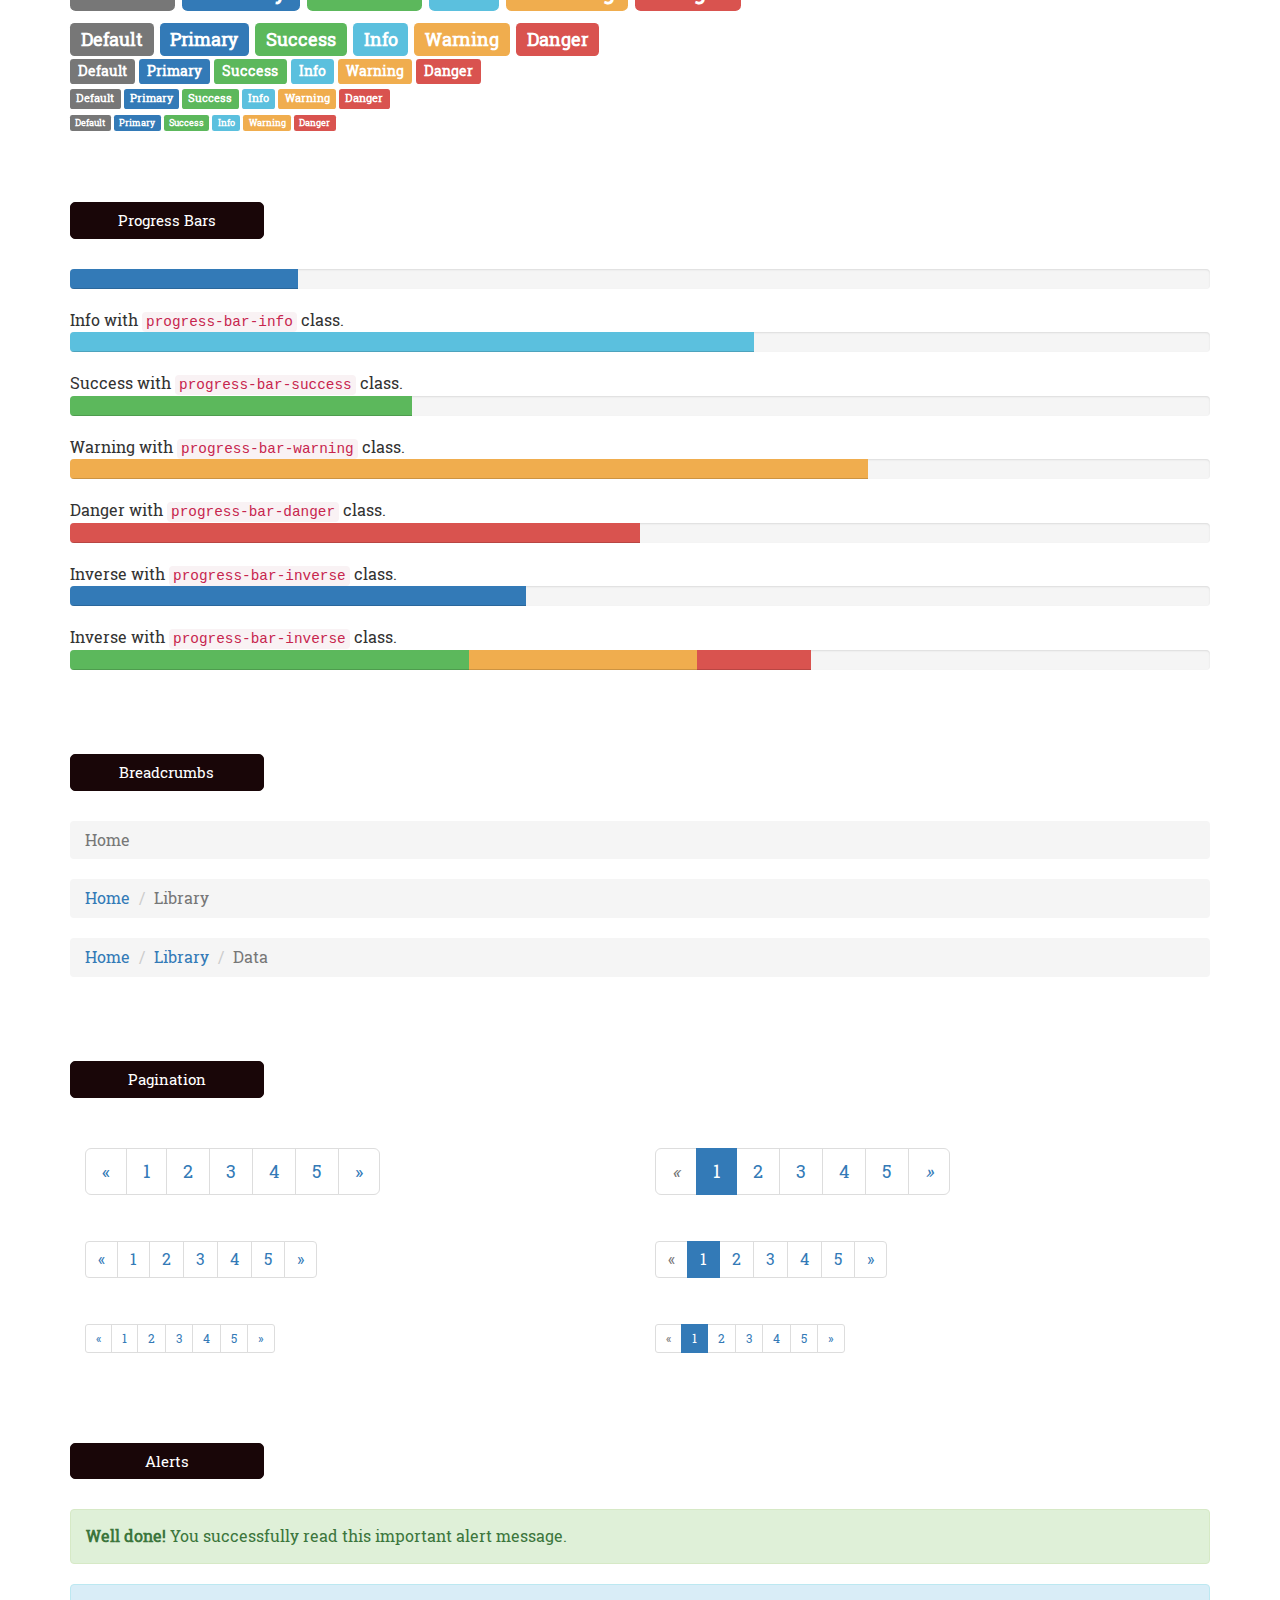
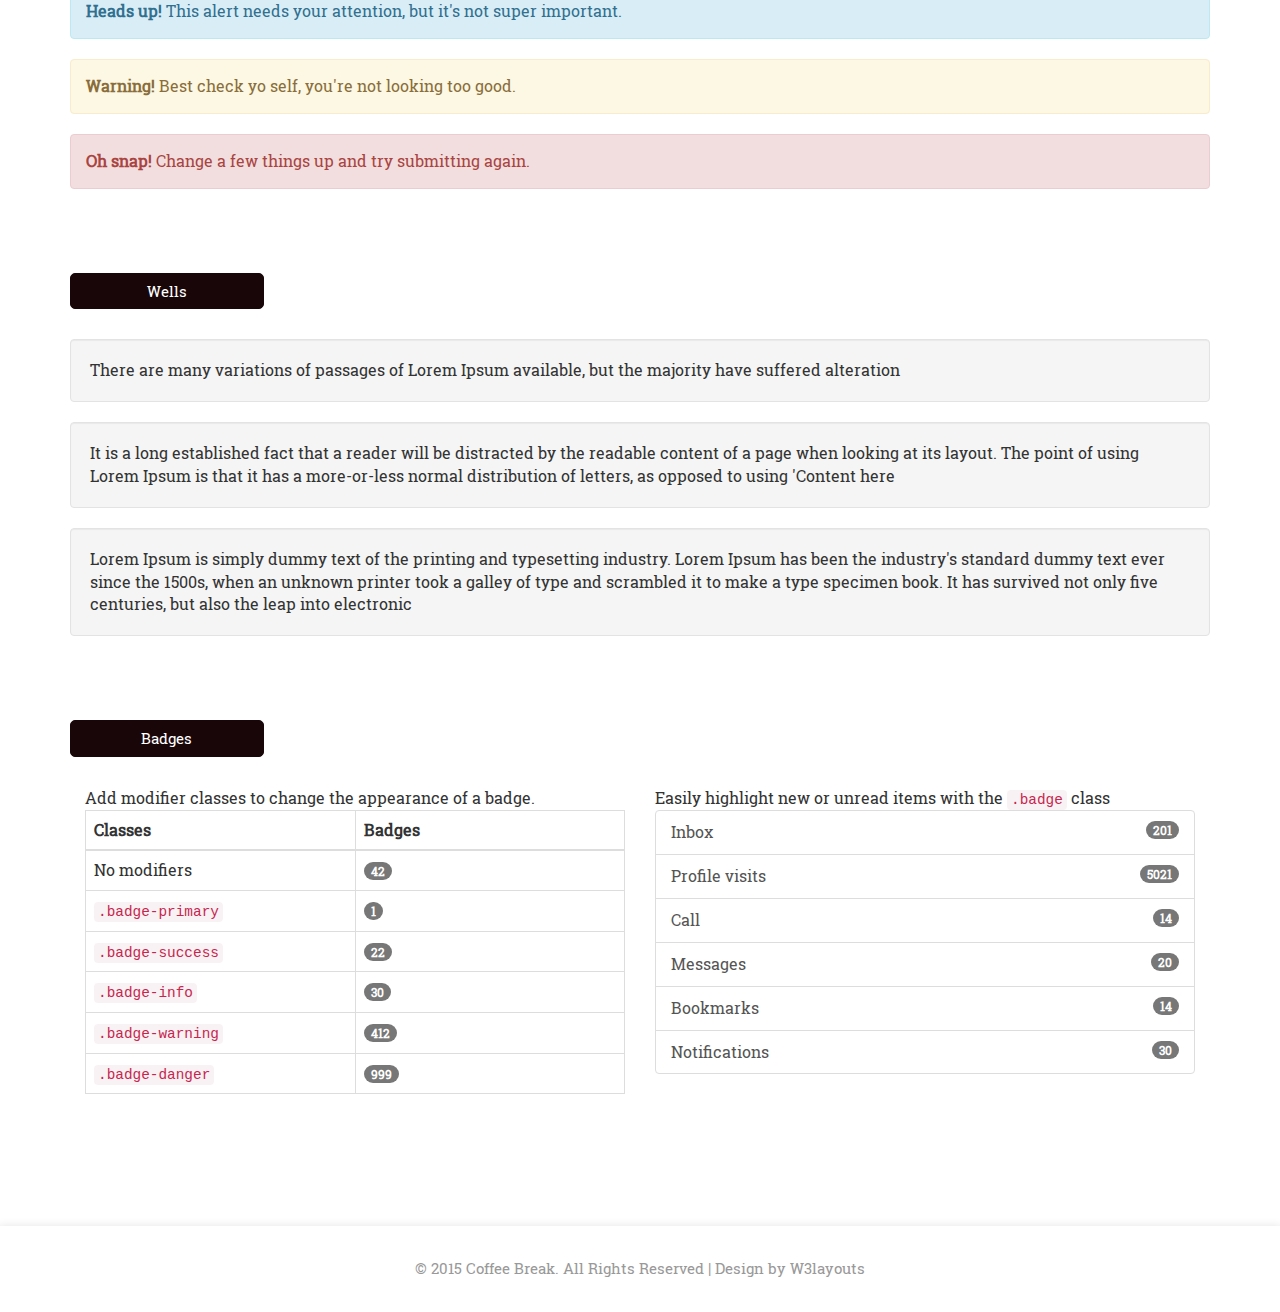
<file: Layout/Blog/Bootstrap/coffee-break/typo.html>
<!--A Design by W3layouts
Author: W3layout
Author URL: http://w3layouts.com
License: Creative Commons Attribution 3.0 Unported
License URL: http://creativecommons.org/licenses/by/3.0/
-->
<!DOCTYPE html>
<html>
<head>
<title>Coffee Break a Blog Category Flat Bootstarp responsive Website Template | Typo :: w3layouts</title>
<meta name="viewport" content="width=device-width, initial-scale=1">
<meta http-equiv="Content-Type" content="text/html; charset=utf-8" />
<meta name="keywords" content="Coffee Break Responsive web template, Bootstrap Web Templates, Flat Web Templates, Andriod Compatible web template, 
Smartphone Compatible web template, free webdesigns for Nokia, Samsung, LG, SonyErricsson, Motorola web design" />
<script type="application/x-javascript"> addEventListener("load", function() { setTimeout(hideURLbar, 0); }, false); function hideURLbar(){ window.scrollTo(0,1); } </script>
<link href="css/bootstrap.css" rel='stylesheet' type='text/css' />
<link href="css/style.css" rel='stylesheet' type='text/css' />
<script src="js/jquery.min.js"></script>
<!---- start-smoth-scrolling---->
<script type="text/javascript" src="js/move-top.js"></script>
<script type="text/javascript" src="js/easing.js"></script>
<script type="text/javascript">
			jQuery(document).ready(function($) {
				$(".scroll").click(function(event){		
					event.preventDefault();
					$('html,body').animate({scrollTop:$(this.hash).offset().top},1000);
				});
			});
		</script>
<!--start-smoth-scrolling-->
</head>
<body>
	<!--header-top-starts-->
	<div class="header-top">
		<div class="container">
			<div class="head-main">
				<a href="index.html"><img src="images/logo-1.png" alt="" /></a>
			</div>
		</div>
	</div>
	<!--header-top-end-->
	<!--start-header-->
	<div class="header">
		<div class="container">
			<div class="head">
			<div class="navigation">
				 <span class="menu"></span> 
					<ul class="navig">
						<li><a href="index.html">Home</a></li>
						<li><a href="about.html">About</a></li>
						<li><a href="gallery.html">Gallery</a></li>
						<li><a href="typo.html"  class="active">Typo</a></li>
						<li><a href="contact.html">Contact</a></li>
					</ul>
			</div>
			<div class="header-right">
				<div class="search-bar">
					<input type="text" value="Search" onfocus="this.value = '';" onblur="if (this.value == '') {this.value = 'Search';}">
					<input type="submit" value="">
				</div>
				<ul>
					<li><a href="#"><span class="fb"> </span></a></li>
					<li><a href="#"><span class="twit"> </span></a></li>
					<li><a href="#"><span class="pin"> </span></a></li>
					<li><a href="#"><span class="rss"> </span></a></li>
					<li><a href="#"><span class="drbl"> </span></a></li>
				</ul>
			</div>
				<div class="clearfix"></div>
			</div>
			</div>
		</div>	
	<!-- script-for-menu -->
	<!-- script-for-menu -->
		<script>
			$("span.menu").click(function(){
				$(" ul.navig").slideToggle("slow" , function(){
				});
			});
		</script>
	<!-- script-for-menu -->
	<!--banner-starts-->
	<div class="banner">
		<div class="container">
			<div class="banner-top">
				<div class="banner-text">
					<h2>Aliquam erat</h2>
					<h1>Suspendisse potenti</h1>
					<div class="banner-btn">
						<a href="single.html">Read More</a>
					</div>
				</div>
			</div>
		</div>
	</div>
	<!--banner-end-->
	<!--typo-starts-->
	<div class="pages" id="pages">
		<div class="container">
			<div class="headdings">
				<h3 class="ghj">Headings</h3>
					<div class="bs-example">
						<table class="table">
						  <tbody>
							<tr>
							  <td><h1 class="head" id="h1.-bootstrap-heading">h1. Bootstrap heading<a class="anchorjs-link" href="#h1.-bootstrap-heading"><span class="anchorjs-icon"></span></a></h1></td>
							  <td class="type-info">Semibold 36px</td>
							</tr>
							<tr>
							  <td><h2 class="head" id="h2.-bootstrap-heading">h2. Bootstrap heading<a class="anchorjs-link" href="#h2.-bootstrap-heading"><span class="anchorjs-icon"></span></a></h2></td>
							  <td class="type-info">Semibold 30px</td>
							</tr>
							<tr>
							  <td><h3 class="head" id="h3.-bootstrap-heading">h3. Bootstrap heading<a class="anchorjs-link" href="#h3.-bootstrap-heading"><span class="anchorjs-icon"></span></a></h3></td>
							  <td class="type-info">Semibold 24px</td>
							</tr>
							<tr>
							  <td><h4 class="head" id="h4.-bootstrap-heading">h4. Bootstrap heading<a class="anchorjs-link" href="#h4.-bootstrap-heading"><span class="anchorjs-icon"></span></a></h4></td>
							  <td class="type-info">Semibold 18px</td>
							</tr>
							<tr>
							  <td><h5 class="head" id="h5.-bootstrap-heading">h5. Bootstrap heading<a class="anchorjs-link" href="#h5.-bootstrap-heading"><span class="anchorjs-icon"></span></a></h5></td>
							  <td class="type-info">Semibold 14px</td>
							</tr>
							<tr>
							  <td><h6 class="head">h6. Bootstrap heading</h6></td>
							  <td class="type-info">Semibold 12px</td>
							</tr>
						  </tbody>
						</table>
					</div>
			</div>
			<div class="Buttons">
				<h3 class="ghj">Buttons</h3>
				  <h1 class="b1">
					<a href="#"><span class="label label-default">Default</span></a>
					<a href="#"><span class="label label-primary">Primary</span></a>
					<a href="#"><span class="label label-success">Success</span></a>
					<a href="#"><span class="label label-info">Info</span></a>
					<a href="#"><span class="label label-warning">Warning</span></a>
					<a href="#"><span class="label label-danger">Danger</span></a>
				  </h1>
				  <h2 class="b2">
					<a href="#"><span class="label label-default">Default</span></a>
					<a href="#"><span class="label label-primary">Primary</span></a>
					<a href="#"><span class="label label-success">Success</span></a>
					<a href="#"><span class="label label-info">Info</span></a>
					<a href="#"><span class="label label-warning">Warning</span></a>
					<a href="#"><span class="label label-danger">Danger</span></a>
				  </h2>
				  <h3 class="b3">
					<a href="#"><span class="label label-default">Default</span></a>
					<a href="#"><span class="label label-primary">Primary</span></a>
					<a href="#"><span class="label label-success">Success</span></a>
					<a href="#"><span class="label label-info">Info</span></a>
					<a href="#"><span class="label label-warning">Warning</span></a>
					<a href="#"><span class="label label-danger">Danger</span></a>
				  </h3>
				  <h4 class="b4">
					<a href="#"><span class="label label-default">Default</span></a>
					<a href="#"><span class="label label-primary">Primary</span></a>
					<a href="#"><span class="label label-success">Success</span></a>
					<a href="#"><span class="label label-info">Info</span></a>
					<a href="#"><span class="label label-warning">Warning</span></a>
					<a href="#"><span class="label label-danger">Danger</span></a>
				  </h4>
				  <h5 class="b5">
					<a href="#"><span class="label label-default">Default</span></a>
					<a href="#"><span class="label label-primary">Primary</span></a>
					<a href="#"><span class="label label-success">Success</span></a>
					<a href="#"><span class="label label-info">Info</span></a>
					<a href="#"><span class="label label-warning">Warning</span></a>
					<a href="#"><span class="label label-danger">Danger</span></a>
				  </h5>
				  <h6 class="b6">
					<a href="#"><span class="label label-default">Default</span></a>
					<a href="#"><span class="label label-primary">Primary</span></a>
					<a href="#"><span class="label label-success">Success</span></a>
					<a href="#"><span class="label label-info">Info</span></a>
					<a href="#"><span class="label label-warning">Warning</span></a>
					<a href="#"><span class="label label-danger">Danger</span></a>
				  </h6>
		    </div>
		    <div class="progress-bars">
			 <h3 class="ghj">Progress Bars</h3>
				 <div class="tab-content">
					  <div class="tab-pane active" id="domprogress">
						  <div class="progress">    
							<div class="progress-bar progress-bar-primary" style="width: 20%"></div>
						  </div>
						  <p>Info with <code>progress-bar-info</code> class.</p>
						  <div class="progress">    
							<div class="progress-bar progress-bar-info" style="width: 60%"></div>
						  </div>
						  <p>Success with <code>progress-bar-success</code> class.</p>
						  <div class="progress">
							<div class="progress-bar progress-bar-success" style="width: 30%"></div>
						  </div>
						  <p>Warning with <code>progress-bar-warning</code> class.</p>
						  <div class="progress">
							<div class="progress-bar progress-bar-warning" style="width: 70%"></div>
						  </div>
						  <p>Danger with <code>progress-bar-danger</code> class.</p>
						  <div class="progress">
							<div class="progress-bar progress-bar-danger" style="width: 50%"></div>
						  </div>
						  <p>Inverse with <code>progress-bar-inverse</code> class.</p>
						  <div class="progress">
							<div class="progress-bar progress-bar-inverse" style="width: 40%"></div>
						  </div>
						   <p>Inverse with <code>progress-bar-inverse</code> class.</p>
						  <div class="progress">
							<div class="progress-bar progress-bar-success" style="width: 35%"><span class="sr-only">35% Complete (success)</span></div>
							<div class="progress-bar progress-bar-warning" style="width: 20%"><span class="sr-only">20% Complete (warning)</span></div>
							<div class="progress-bar progress-bar-danger" style="width: 10%"><span class="sr-only">10% Complete (danger)</span></div>
						  </div>
					</div>
			   </div>
		    </div>
			<div class="bread-crumbs">
				 <h3 class="ghj">Breadcrumbs</h3>
				   <ol class="breadcrumb">
				  <li class="active">Home</li>
				</ol>
				<ol class="breadcrumb">
				  <li><a href="#">Home</a></li>
				  <li class="active">Library</li>
				</ol>
				<ol class="breadcrumb">
				  <li><a href="#">Home</a></li>
				  <li><a href="#">Library</a></li>
				  <li class="active">Data</li>
				</ol>
		    </div>
			<div class="pagenatin">
				<h3 class="ghj">Pagination</h3>
					<div class="col-md-6">
					  <nav>
					  <ul class="pagination pagination-lg">
						<li><a href="#" aria-label="Previous"><span aria-hidden="true">«</span></a></li>
						<li><a href="#">1</a></li>
						<li><a href="#">2</a></li>
						<li><a href="#">3</a></li>
						<li><a href="#">4</a></li>
						<li><a href="#">5</a></li>
						<li><a href="#" aria-label="Next"><span aria-hidden="true">»</span></a></li>
					  </ul>
					  </nav>
					  <nav>
					  <ul class="pagination">
						<li><a href="#" aria-label="Previous"><span aria-hidden="true">«</span></a></li>
						<li><a href="#">1</a></li>
						<li><a href="#">2</a></li>
						<li><a href="#">3</a></li>
						<li><a href="#">4</a></li>
						<li><a href="#">5</a></li>
						<li><a href="#" aria-label="Next"><span aria-hidden="true">»</span></a></li>
					  </ul>
					  </nav>
					  <nav>
						<ul class="pagination pagination-sm">
							<li><a href="#" aria-label="Previous"><span aria-hidden="true">«</span></a></li>
							<li><a href="#">1</a></li>
							<li><a href="#">2</a></li>
							<li><a href="#">3</a></li>
							<li><a href="#">4</a></li>
							<li><a href="#">5</a></li>
							<li><a href="#" aria-label="Next"><span aria-hidden="true">»</span></a></li>
						</ul>
					  </nav>
					</div>
					<div class="col-md-6">
						<nav>
							<ul class="pagination pagination-lg">
									<li class="disabled"><a href="#"><i class="fa fa-angle-left">«</i></a></li>
									<li class="active"><a href="#">1</a></li>
									<li><a href="#">2</a></li>
									<li><a href="#">3</a></li>
									<li><a href="#">4</a></li>
									<li><a href="#">5</a></li>
									<li><a href="#"><i class="fa fa-angle-right">»</i></a></li>
							</ul>
						</nav>
						<nav>
						  <ul class="pagination">
							<li class="disabled"><a href="#" aria-label="Previous"><span aria-hidden="true">«</span></a></li>
							<li class="active"><a href="#">1 <span class="sr-only">(current)</span></a></li>
							<li><a href="#">2</a></li>
							<li><a href="#">3</a></li>
							<li><a href="#">4</a></li>
							<li><a href="#">5</a></li>
							<li><a href="#" aria-label="Next"><span aria-hidden="true">»</span></a></li>
						 </ul>
					    </nav>
					    <nav>
							 <ul class="pagination pagination-sm">
								<li class="disabled"><a href="#"><i class="fa fa-angle-left"></i>«</a></li>
								<li class="active"><a href="#">1</a></li>
								<li><a href="#">2</a></li>
								<li><a href="#">3</a></li>
								<li><a href="#">4</a></li>
								<li><a href="#">5</a></li>
								<li><a href="#"><i class="fa fa-angle-right"></i>»</a></li>
							</ul>
						</nav>
					</div>
					<div class="clearfix"> </div>
			</div>
			<div class="alerts">
			  <h3 class="ghj">Alerts</h3>
			   <div class="alert alert-success" role="alert">
					<strong>Well done!</strong> You successfully read this important alert message.
			   </div>
			   <div class="alert alert-info" role="alert">
					<strong>Heads up!</strong> This alert needs your attention, but it's not super important.
			   </div>
			   <div class="alert alert-warning" role="alert">
					<strong>Warning!</strong> Best check yo self, you're not looking too good.
			   </div>
			   <div class="alert alert-danger" role="alert">
					<strong>Oh snap!</strong> Change a few things up and try submitting again.
			   </div>
		    </div>
			<div class="distracted">
			  <h3 class="ghj">Wells</h3>
				   <div class="well">
					There are many variations of passages of Lorem Ipsum available, but the majority have suffered alteration
				   </div>
				   <div class="well">
					It is a long established fact that a reader will be distracted by the readable content of a page when looking at its layout. The point of using Lorem Ipsum is that it has a more-or-less normal distribution of letters, as opposed to using 'Content here
				   </div>
				   <div class="well">
					Lorem Ipsum is simply dummy text of the printing and typesetting industry. Lorem Ipsum has been the industry's standard dummy text ever since the 1500s, when an unknown printer took a galley of type and scrambled it to make a type specimen book. It has survived not only five centuries, but also the leap into electronic
				   </div>
		    </div>
		<div class="appearance">
			 <h3 class="ghj">Badges</h3>
				<div class="col-md-6">
					<p>Add modifier classes to change the appearance of a badge.</p>
					  <table class="table table-bordered">
						<thead>
							<tr>
								<th width="50%">Classes</th>
								<th width="50%">Badges</th>
							</tr>
						</thead>
						<tbody>
							<tr>
								<td>No modifiers</td>
								<td><span class="badge">42</span></td>
							</tr>
							<tr>
								<td><code>.badge-primary</code></td>
								<td><span class="badge badge-primary">1</span></td>
							</tr>
							<tr>
								<td><code>.badge-success</code></td>
								<td><span class="badge badge-success">22</span></td>
							</tr>
							<tr>
								<td><code>.badge-info</code></td>
								<td><span class="badge badge-info">30</span></td>
							</tr>
							<tr>
								<td><code>.badge-warning</code></td>
								<td><span class="badge badge-warning">412</span></td>
							</tr>
							<tr>
								<td><code>.badge-danger</code></td>
								<td><span class="badge badge-danger">999</span></td>
							</tr>
						</tbody>
					</table>                    
				</div>
				<div class="col-md-6">
				  <p>Easily highlight new or unread items with the <code>.badge</code> class</p>
					<div class="list-group list-group-alternate"> 
						<a href="#" class="list-group-item"><span class="badge">201</span> <i class="ti ti-email"></i> Inbox </a> 
						<a href="#" class="list-group-item"><span class="badge badge-primary">5021</span> <i class="ti ti-eye"></i> Profile visits </a> 
						<a href="#" class="list-group-item"><span class="badge">14</span> <i class="ti ti-headphone-alt"></i> Call </a> 
						<a href="#" class="list-group-item"><span class="badge">20</span> <i class="ti ti-comments"></i> Messages </a> 
						<a href="#" class="list-group-item"><span class="badge badge-warning">14</span> <i class="ti ti-bookmark"></i> Bookmarks </a> 
						<a href="#" class="list-group-item"><span class="badge badge-danger">30</span> <i class="ti ti-bell"></i> Notifications </a> 
					</div>
			    </div>
			   <div class="clearfix"> </div>
			</div>
		</div>	
	</div>	
	<!--typo-ends-->
	<!--footer-starts-->
	<div class="footer">
		<div class="container">
			<div class="footer-text">
				<p>© 2015 Coffee Break. All Rights Reserved | Design by  <a href="http://w3layouts.com/" target="_blank">W3layouts</a> </p>
			</div>
		</div>
	</div>
	<!--footer-end-->
</body>
</html>
</file>
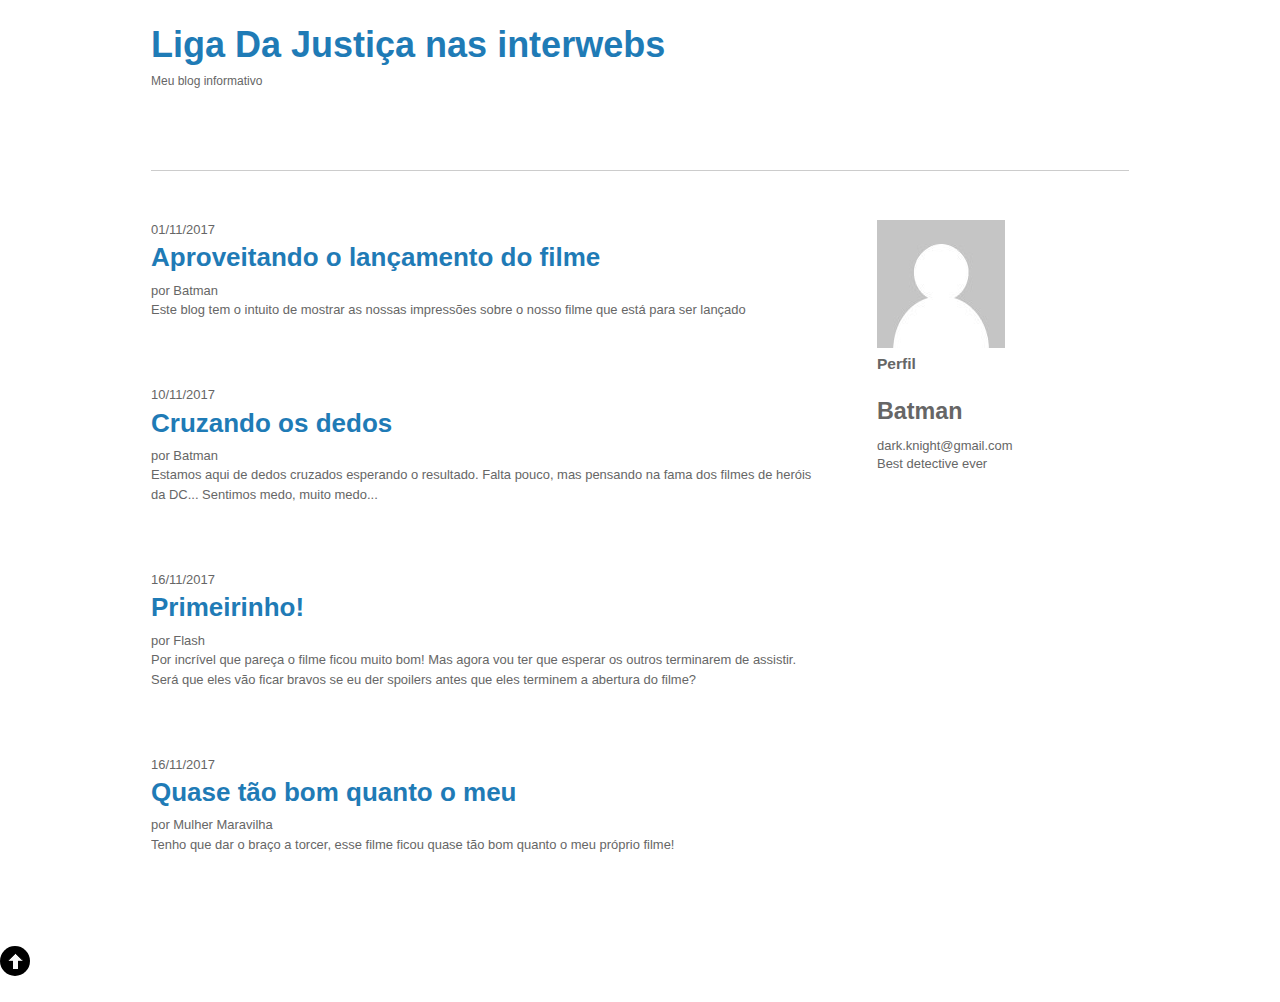
<file: src/trab3/casosDeTeste/resultado_gerado/sites/Blog/gerado.html>
<!DOCTYPE html>
<html dir="ltr" lang="en-US"><head>
<meta http-equiv="content-type" content="text/html; charset=UTF-8">
<meta charset="UTF-8">

<title>Liga Da Justiça nas interwebs</title>

<link rel="stylesheet" id="themify-styles-css" href="style.css" type="text/css" media="all">
<link rel="stylesheet" id="themify-media-queries-css" href="media-queries.css" type="text/css" media="all">

<meta name="viewport" content="width=100px, initial-scale=1, maximum-scale=1, minimum-scale=1, user-scalable=no">	<style type="text/css">.recentcomments a{display:inline !important;padding:0 !important;margin:0 !important;}</style>
</head>
<body class="home blog">
<div id="pagewrap">
	<div id="headerwrap">
		<header id="header" class="pagewidth">
			<hgroup>
				<h1 id="site-logo"><a href="#">Liga Da Justiça nas interwebs</a></h1>
				<h2 id="site-description">Meu blog informativo</h2>
			</hgroup>
		</header>
	</div>
	<div id="body" class="clearfix">
<div id="layout" class="pagewidth clearfix sidebar1">
	<div id="content">
			<div class="loops-wrapper list-thumb-image">
				<article class="post"><div class="post-content"><time class="post-date" pubdate="">01/11/2017</time><h1 class="post-title"><a href="#">Aproveitando o lançamento do filme</a></h1>por Batman<p>Este blog tem o intuito de mostrar as nossas impressões sobre o nosso filme que está para ser lançado</p></div></article><article class="post"><div class="post-content"><time class="post-date" pubdate="">10/11/2017</time><h1 class="post-title"><a href="#">Cruzando os dedos</a></h1>por Batman<p>Estamos aqui de dedos cruzados esperando o resultado. Falta pouco, mas pensando na fama dos filmes de heróis da DC... Sentimos medo, muito medo...</p></div></article><article class="post"><div class="post-content"><time class="post-date" pubdate="">16/11/2017</time><h1 class="post-title"><a href="#">Primeirinho!</a></h1>por Flash<p>Por incrível que pareça o filme ficou muito bom! Mas agora vou ter que esperar os outros terminarem de assistir. Será que eles vão ficar bravos se eu der spoilers antes que eles terminem a abertura do filme?</p></div></article><article class="post"><div class="post-content"><time class="post-date" pubdate="">16/11/2017</time><h1 class="post-title"><a href="#">Quase tão bom quanto o meu</a></h1>por Mulher Maravilha<p>Tenho que dar o braço a torcer, esse filme ficou quase tão bom quanto o meu próprio filme!</p></div></article>
			</div>
	</div>
	<aside id="sidebar">
		<div id="themify-feature-posts-3" class="widget feature-posts">
			<div id="headshot" class="quickFade">
				<img src="headshot.jpg" alt="Alan Smith" />
			</div>
			<h4 class="widgettitle">Perfil</h4>
			<ul class="feature-posts-list">
				<h2>Batman</h2>
				dark.knight@gmail.com
				<p>Best detective ever</p>
		</div>
</div>
	</div>
			<p class="back-top"><a href="#">↑</a></p>
	</div>
</div>
</body>
</html>
</file>
<file: Layout/Blog/Bootstrap/coffee-break/css/style.css>
/*--
Author: W3layouts
Author URL: http://w3layouts.com
License: Creative Commons Attribution 3.0 Unported
License URL: http://creativecommons.org/licenses/by/3.0/
--*/
@font-face {
    font-family: 'RobotoSlab-Regular';
    src:url(../fonts/RobotoSlab-Regular.ttf) format('truetype');
}
@font-face {
    font-family: 'Raleway-Regular';
    src:url(../fonts/Raleway-Regular.ttf) format('truetype');
}
html, body{
    font-size: 100%;
	background:	#fff;
}
body {
	font-size: 100%;
	font-family: 'RobotoSlab-Regular';
}
body a{
	transition: 0.5s all ease;
	-webkit-transition: 0.5s all ease;
	-moz-transition: 0.5s all ease;
	-o-transition: 0.5s all ease;
	-ms-transition: 0.5s all ease;
}
p{
	margin:0;
}
ul,label{
	margin:0;
	padding:0;
}
body a:hover{
	text-decoration:none;
}
/*--Header-top-Starts--*/
.head-main{
	text-align:center;
}
.header-top{
	padding:2em 0px;
}
/*--Header-top-end--*/
/*--Header-Starts--*/
.navigation {
	float: left;
}
.header-right {
	float: right;
}
.logo a {
	display: block;
}
.logo h1 a{
	font-size: 1.1em;
	font-weight: 700;
	color: #67267a;
	margin: 0;
}
.logo h1 a:hover{
	text-decoration:none;
	color: #67267a;
	transition: 0.5s all ease;
	-webkit-transition: 0.5s all ease;
	-moz-transition: 0.5s all ease;
	-o-transition: 0.5s all ease;
	-ms-transition: 0.5s all ease;
}
.head {
    position: relative;
}
.header {
	padding: 2em 0px;
    box-shadow: 0px 1px 9px 1px rgba(0, 0, 0, 0.11);
}
ul.navig {
    padding: 0;
    margin-top: 1.7%;
}
ul.navig li span {
	color: #fff;
	margin: 0 15px;
	font-size: 16px;
}
ul.navig li {
	display: inline-block;
}
ul.navig li a {
    font-size: 1.07em;
    color: #3d1a1b;
    text-decoration: none;
    padding-right: 30px;
}
ul.navig li a:hover{
	color:#999;
}
ul.navig li a:hover ul.navig li a:after{
	display: block;
}
@media (max-width: 768px){
span.menu:before {
	content: url(../images/nav-icon.png);
	cursor: pointer;	
	height:32px;
}
.header {
	padding: 10px 0px;
}
ul.navig li.plan:hover ul.sub-nav{
	display:none;
}
ul.navig {
	width: 11%;
	float: right;
	margin:0;
}
ul.navig{
	display:none;
}
ul.navig li {
	font-size: 12px;
	display:inline-block;
	width: 100%;
	margin:0;
}
ul.navig li a {
	width: 100%;
	font-weight: 600;
	display: block;
	color: #999;
}
ul.navig li a:hover{
	color:#fff;
}
span.menu {
	display: block;
	float: right;
	margin: 0px 0px 0 0;
}
ul.navig {
    margin: 0;
    z-index: 999;
    position: absolute;
    width: 96%;
    text-align: center;
    top: 143%;
    left: 2%;
    background: #3d1a1b;
}
.navigation {
    height: 20px;
    padding: 0px 0px 0em;
    margin-bottom: 0em;
}
}
ul.navig li a.active{
	color:#999;
}
.search-bar {
    width: 120%;
    float: right;
}
.search-bar input[type="text"] {
    width: 100%;
    padding: 8px 45px 8px 8px;
    border: none;
    background: none;
    outline: none;
    -webkit-appearance: none;
    color: rgba(0, 0, 0, 0.74);
    font-size: 0.875em;
    box-shadow: 0px 0px 1px 1px rgba(0, 0, 0, 0.2);
    font-family: 'Raleway-Regular';
}
.search-bar input[type="submit"] {
    background: url(../images/search.png)no-repeat 0px 0px;
    outline: none;
    -webkit-appearance: none;
    border: 0;
    display: inline-block;
    vertical-align: -webkit-baseline-middle;
    position: absolute;
    width: 24px;
    height: 24px;
    top: 7px;
    right: 1%;
}
.header-right ul {
    padding: 0;
    margin: 0;
    position: absolute;
    top: 11px;
    right: 23%;
}
.header-right ul li {
    list-style: none;
    display: inline-block;
    margin: 0 3px;
}
.header-right ul li a span {
    background: url(../images/social.png) no-repeat;
    width: 16px;
    height: 16px;
    display: block;
}
.header-right ul li a span:hover,.about-two ul li a span:hover{
    transform: rotatey(360deg);
    -webkit-transform: rotatey(360deg);
    -moz-transform: rotatey(360deg);
    -o-transform: rotatey(360deg);
    -ms-transform: rotatey(360deg);
    transition: 0.5s all ease;
    -webkit-transition: 0.5s all ease;
    -moz-transition: 0.5s all ease;
    -o-transition: 0.5s all ease;
    -ms-transition: 0.5s all ease;
}
.header-right ul li a span.fb{
	background-position:0px 0px;
}
.header-right ul li a span.twit{
	background-position:-16px 0px;
}
.header-right ul li a span.pin{
	background-position:-32px 0px;
}
.header-right ul li a span.rss{
	background-position:-48px 0px;
}
.header-right ul li a span.drbl{
	background-position:-64px 0px;
}
/*--Header-Ends--*/
/*--banner-starts--*/
.banner-top{
	background:url(../images/banner.jpg) no-repeat;
	min-height:600px;
	background-size:cover;
	-webkit-background-size:cover;
	-moz-background-size:cover;
	-o-background-size:cover;
	-ms-background-size:cover;
	position:relative;
}
.banner-text {
	position: absolute;
	top: 42%;
	left: 33%;
	width: 30%;
	padding: 2em 0px;
	text-align: center;
	background: rgba(255, 255, 255, 0.76);
}
.banner-text h2 {
	font-size: 15px;
	border-bottom: 1px solid #190608;
	color: #190608;
	padding-bottom: 2px;
	width: 28%;
	margin: 0 auto;
	font-family: 'Raleway-Regular';
}
.banner-text h1{
	font-size:1.5em;
	margin:20px 0 0 0;
	color:#190608;
}
.banner-btn{
	margin-top:8%;
}
.banner-btn a {
	color: #190608;
	padding: 5px 13px;
	border: 1px solid #190608;
	font-size: 13px;
	border-radius: 5px;
	-webkit-border-radius: 5px;
	-moz-border-radius: 5px;
	-o-border-radius: 5px;
	-ms-border-radius: 5px;
	font-family: 'Raleway-Regular';
}
.banner-btn a:hover{
	background: #190608;
	color:#fff;
	transition: 0.5s all ease;
	-webkit-transition: 0.5s all ease;
	-moz-transition: 0.5s all ease;
	-o-transition: 0.5s all ease;
	-ms-transition: 0.5s all ease;
}
/*--banner-end--*/
/*--about-start--*/
.about{
	padding:4em 0px;
}
.about-one{
	text-align:center;
}
.about-one p{
	color:#999;
	font-size:14px;
	border-bottom:1px solid #999;
	width:13%;
	margin:0 auto;
	font-family: 'Raleway-Regular';
}
.about-one h3{
	font-size:24px;
	margin:10px 0 0 0;
	color:#3d1a1b;
}
.about-two{
	margin-top:3%;
}
.about-two img{
	width:100%;
	border-radius: 5px;
	-webkit-border-radius: 5px;
	-moz-border-radius: 5px;
	-o-border-radius: 5px;
	-ms-border-radius: 5px;
}
.about-two p{
	font-size:14px;
	font-family: 'Raleway-Regular';
	color:#999;
	line-height:1.8em;
	margin-top:2%;
}
.about-two p a{
	color:#190608;
}
.about-two p a:hover{
	color:#999;
}
.about-two ul{
	padding:0;
	margin-top:4%;
}
.about-two ul li{
	list-style:none;
	display:inline-block;
}
.about-two ul li p{
	color:#999;
	font-size:17px;
}
.about-two ul li a span{
	background:url(../images/social.png) no-repeat;
	width:16px;
	height:16px;
	display:block;
	margin: 0 4px;
}
.about-two ul li a span.fb{
	background-position:0px 0px;
}
.about-two ul li a span.twit{
	background-position:-16px 0px;
}
.about-two ul li a span.pin{
	background-position:-32px 0px;
}
.about-two ul li a span.rss{
	background-position:-48px 0px;
}
.about-two ul li a span.drbl{
	background-position:-64px 0px;
}
.about-tre{
	margin-top:5%;
}
.abt-left img{
	width:100%;
	border-radius: 5px;
	-webkit-border-radius: 5px;
	-moz-border-radius: 5px;
	-o-border-radius: 5px;
	-ms-border-radius: 5px;
}
.abt-left h6 {
	color: #999;
	font-size: 13px;
	border-bottom: 1px solid #999;
	width: 26%;
	font-family: 'Raleway-Regular';
	margin: 6% 0 0 0;
}
.abt-left h3{
	font-size: 23px;
	margin: 10px 0 0 0;
	color: #212121;
}
.abt-left h3 a{
	color: #3d1a1b;
}
.abt-left p{
	font-size: 14px;
	font-family: 'Raleway-Regular';
	color: #999;
	line-height: 1.8em;
	margin-top: 4%;
}
.about-btn {
	margin-top:3%;
}
.a-1{
	margin-top:5%;
}
.abt-left label{
	float: right;
	font-size: 13px;
	font-family: 'Raleway-Regular';
	color: #999;
	margin-top: 4%;
}
.abt-2{
	margin-top:12%;
}
.might-grid {
	padding: 9% 0 0;
}
.grid-might img{
	border-radius: 5px;
	-webkit-border-radius: 5px;
	-moz-border-radius: 5px;
	-o-border-radius: 5px;
	-ms-border-radius: 5px;
}
.abt-2 ul {
	padding: 0;
	margin-top: 8%;
}
.news form input[type="text"] {
	width: 100%;
	color: #190608;
	outline: none;
	font-size: 13px;
	padding: 8px 10px;
	border: 1px solid #190608;
	-webkit-appearance: none;
	border-radius: 5px;
	-webkit-border-radius: 5px;
	-moz-border-radius: 5px;
	-o-border-radius: 5px;
	-ms-border-radius: 5px;
	font-family: 'Raleway-Regular';
}
.news form input[type="submit"] {
	background: #190608;
	font-family: 'Raleway-Regular';
	padding: 8px 1em;
	color: #fff;
	font-size: 14px;
	font-weight: 400;
	display: block;
	outline: none;
	border: none;
	margin-top: 3%;
	width: 33%;
	float: right;
	border-radius: 5px;
	-webkit-border-radius: 5px;
	-moz-border-radius: 5px;
	-o-border-radius: 5px;
	-ms-border-radius: 5px;
}
.news form input[type="submit"]:hover {
	background: #999;
	transition: 0.5s all ease;
	-webkit-transition: 0.5s all ease;
	-moz-transition: 0.5s all ease;
	-o-transition: 0.5s all ease;
	-ms-transition: 0.5s all ease;
}
.news {
	width: 90%;
	margin: 9% auto 0;
}
.abt-2 ul li {
	list-style-image: url(../images/dot.png);
	margin: 12px 0px 5px 30px;
	text-align: left;
}
.abt-2 ul li a{
	font-size:13px;
	color:#999;
	font-family: 'Raleway-Regular';
}
.abt-2 ul li a:hover{
	color:#190608;
}
.grid-might {
	float: left;
	width: 29%;
}
.might-top {
	float: right;
	width: 67%;
	text-align: left;
}
.might-top p {
	font-size: 13px;
	color: #999;
	line-height: 1.8em;
	font-family: 'Raleway-Regular';
	margin-top: 4%;
}
.might-top h4{
	font-size: 18px;
	margin: 0px 0 0 0;
	color: #3d1a1b;
}
.might-top h4 a{
	color: #3d1a1b;
}
.a-1:nth-child(1){
	margin-top:0%;
}
.about-btn a{
	color: #999;
	padding: 9px 30px;
	border: 1px solid #999;
	font-size: 13px;
	border-radius: 5px;
	-webkit-border-radius: 5px;
	-moz-border-radius: 5px;
	-o-border-radius: 5px;
	-ms-border-radius: 5px;
	font-family: 'Raleway-Regular';
}
.about-btn a:hover,.a-btn a:hover {
	background: #190608;
	color: #fff;
	border: 1px solid #190608;
	transition: 0.5s all ease;
	-webkit-transition: 0.5s all ease;
	-moz-transition: 0.5s all ease;
	-o-transition: 0.5s all ease;
	-ms-transition: 0.5s all ease;
}
.heading h3 {
	color: #fff;
	background: #190608;
	padding: 9px 0px;
	border: 1px solid #190608;
	font-size: 15px;
	border-radius: 5px;
	-webkit-border-radius: 5px;
	-moz-border-radius: 5px;
	-o-border-radius: 5px;
	-ms-border-radius: 5px;
	width: 65%;
	margin: 0 auto;
}
.about-right {
	text-align:center;
}
.abt-one {
	margin-top:12%;
	text-align:center;
}
.abt-one p{
	font-size:13px;
	font-family: 'Raleway-Regular';
	color:#999;
	line-height:1.8em;
	margin:3% auto 0;
	width:80%;
}
.abt-one img {
	border-radius: 5px;
	-webkit-border-radius: 5px;
	-moz-border-radius: 5px;
	-o-border-radius: 5px;
	-ms-border-radius: 5px;
}
.a-btn{
	margin-top:5%;
}
.a-btn a {
	color: #999;
	padding: 7px 20px;
	border: 1px solid #999;
	font-size: 13px;
	border-radius: 5px;
	-webkit-border-radius: 5px;
	-moz-border-radius: 5px;
	-o-border-radius: 5px;
	-ms-border-radius: 5px;
	font-family: 'Raleway-Regular';
}
/*--about-end--*/
/*-- flexisel --*/
#flexiselDemo1, #flexiselDemo2, #flexiselDemo3 {
	display: none;
}
.nbs-flexisel-container {
	position: relative;
	max-width: 100%;
}
.nbs-flexisel-ul {
	position: relative;
	width: 9999px;
	margin: 0px;
	padding: 0px;
	list-style-type: none;
	text-align: center;
}
.nbs-flexisel-inner {
	overflow: hidden;
	margin: 0 auto;
}
.nbs-flexisel-item {
	float: left;
	margin:0px;
	padding:0px;
	cursor: pointer;
	position: relative;
	line-height: 0px;
}
.nbs-flexisel-item > img {
	cursor: pointer;
	positon: relative;
	margin-top:5px;
	margin-bottom: 10px;
	max-width:240px;
	max-height:240px;
	border-radius:3px;
	-webkit-border-radius:3px;
	-moz-border-radius:3px;
	-o-border-radius:3px;
}
.nbs-flexisel-item p{
	padding:0px;
}
.nbs-flexisel-item p a{
	color:#000;
	font-size:1.2em;
}
.nbs-flexisel-item p a:hover{
	color:#6CC372;
}
.nbs-flexisel-nav-left, .nbs-flexisel-nav-right {
	width: 34px;
	height: 34px;
	position: absolute;
	cursor: pointer;
	z-index: 100;
	margin-top:0em;
}
.nbs-flexisel-nav-left {
	left:-3em;
	background: url(../images/left.png) no-repeat 1px 1px ;
}
.nbs-flexisel-nav-right {
	right:-3em;
	background: url(../images/right.png) no-repeat 1px 1px ;
}
.banner-1 {
	margin: 0em 0.5em;
}
.banner-1 img{
	border-radius: 5px;
	-webkit-border-radius: 5px;
	-moz-border-radius: 5px;
	-o-border-radius: 5px;
	-ms-border-radius: 5px;
}
.fle-xsel {
	padding: 2em 1.5em;
}
.slide {
	padding-bottom: 4em;
}
/*--flexisel--*/
/*--footer-starts--*/
.footer{
	padding:2em 0px;
	box-shadow: 0px 1px 9px 1px rgba(0, 0, 0, 0.11);
	text-align:center;
}
.footer-text p{
	font-size:15px;
	color:#999;
}
.footer-text p a{
	color:#999;
}
.footer-text p a:hover{
	color:#190608;
	transition: 0.5s all ease;
	-webkit-transition: 0.5s all ease;
	-moz-transition: 0.5s all ease;
	-o-transition: 0.5s all ease;
	-ms-transition: 0.5s all ease;
}
/*--footer-end--*/
/*--contact-starts--*/
.contact{
	padding:6em 0px;
}
.contact-bottom iframe{
	width:100%;
	height:350px;
}
.contact-text {
	margin-top: 4%;
}
.contact-right input[type="text"] {
	width: 49%;
	margin: 0px;
	font-size: 14px;
	color: #999;
	background: none;
	padding: 15px 10px;
	outline: none;
	border: 1px solid #999;
	font-family: 'Lato', sans-serif;
	border-radius: 5px;
	-webkit-border-radius: 5px;
	-moz-border-radius: 5px;
	-o-border-radius: 5px;
	-ms-border-radius: 5px;
}
.contact-right textarea {
	width: 100%;
	color: #999;
	resize: none;
	background: none;
	height: 12.7em;
	padding: 15px;
	outline: none;
	border: 1px solid #999;
	margin-top: 1.4%;
	font-family: 'Lato', sans-serif;
	border-radius: 5px;
	-webkit-border-radius: 5px;
	-moz-border-radius: 5px;
	-o-border-radius: 5px;
	-ms-border-radius: 5px;
}
.submit-btn input[type=submit],
.comment-bottom input[type="submit"]{
	color: #fff;
	padding: 9px 42px;
	font-size: 15px;
	background:#190608;
	cursor: pointer;
	font-weight: 500;
	margin: 20px 0 0 0px;
	border: none;
	font-family: 'Lato', sans-serif;
	outline: none;
	border-radius: 5px;
	-webkit-border-radius: 5px;
	-moz-border-radius: 5px;
	-o-border-radius: 5px;
	-ms-border-radius: 5px;
}
.submit-btn input[type=submit]:hover,
.comment-bottom input[type="submit"]:hover{
	background: #999;
	transition: 0.5s all;
	-webkit-transition: 0.5s all;
	-moz-transition: 0.5s all;
	-ms-transition: 0.5s all;
	-o-transition: 0.5s all;
}
.contact-right input[type="text"]:nth-child(2) {
	margin-left:10px;
}
.contact-left h4{
	font-size: 17px;
	margin: 0px 0 0 0;
	color: #3d1a1b;
	line-height:1.6em;
}
.contact-left p{
	font-size: 14px;
	font-family: 'Raleway-Regular';
	color: #999;
	line-height: 1.8em;
	margin-top: 2%;
}
.contact-left span{
	display:block;
}
.address {
	margin-top: 3%;
}
.contact-bottom {
	margin-top: 4%;
}
.contact-top{
	text-align:center;
}
.contact-top h3{
	width:17%;
}
/*--contact-end--*/
/*--typo-start--*/
.pages {
	padding: 6em 0px;
}
.headdings, .Buttons, .progress-bars, .alerts, .bread-crumbs, .pagenatin, .appearance, .distracted {
	padding: 2em 0;
}
h3.ghj {
	color: #fff;
	background: #190608;
	padding: 9px 0px;
	border: 1px solid #190608;
	font-size: 15px;
	border-radius: 5px;
	-webkit-border-radius: 5px;
	-moz-border-radius: 5px;
	-o-border-radius: 5px;
	-ms-border-radius: 5px;
	width: 17%;
	text-align: center;
	margin: 0 0 2em 0;
}
/*--typo-end--*/
/*--gallery-starts--*/
.gallery {
	padding: 6em 0;
}
.gallery-top h3,.welcome-top h3,.team-top h3{
	width: 17%;
	text-align: center;
}
.gallery-top{
	margin-bottom: 3%;
}
.da-thumbs {
	list-style: none;
	position: relative;
	margin: 0;
	padding: 0;
}
.da-thumbs li {
	float: left;
	margin: 0.4%;
	background: #EFEFEF;
	padding: 8px;
	position: relative;
	box-shadow: 0 1px 3px rgba(231, 231, 231, 0.43);
	width: 32.4%;
}
.da-thumbs li a,
.da-thumbs li a img {
	display: block;
	position: relative;
	width: 100%;
	border-radius: 5px;
	-webkit-border-radius: 5px;
	-moz-border-radius: 5px;
	-o-border-radius: 5px;
	-ms-border-radius: 5px;
}
.da-thumbs li a {
	overflow: hidden;
}
.da-thumbs li a div {
  position: absolute;
  background: rgba(25, 6, 8, 0.9);
  width: 100%;
  height: 100%;
}
.da-thumbs li a div span {
  display: block;
  padding: 10px 0;
  margin: 11px 20px 20px 20px;
  font-weight: normal;
  text-transform: capitalize;
  color: rgba(255,255,255,0.9);
  text-align: center;
  font-size: 14px;
  font-family: 'Raleway-Regular';
}
.da-thumbs li a div  h5 {
  color: #FFF;
  font-size: 1.5em;
  margin: 3.5em 0 0 0;
 font-family: 'Audiowide-Regular';
  text-align: center;
}
/*--//gallery-end--*/
/*--welcome-starts--*/
.welcome{
	padding:6em 0px;
}
.welcome-bottom{
	margin-top:4%;
	text-align:center;
}
.welcome-bottom p {
	font-size: 14px;
	font-family: 'Raleway-Regular';
	color: #999;
	line-height: 1.8em;
	margin: 1% auto;
	width: 85%;
}
.welcome-bottom img{
	margin-bottom:10px;
	border-radius: 5px;
	-webkit-border-radius: 5px;
	-moz-border-radius: 5px;
	-o-border-radius: 5px;
	-ms-border-radius: 5px;
}
/*--//welcome-end--*/
/*--team-starts--*/
.team-left{
	text-align:center;
}
.team-left img{
	width:100%;
	border-radius: 5px;
	-webkit-border-radius: 5px;
	-moz-border-radius: 5px;
	-o-border-radius: 5px;
	-ms-border-radius: 5px;
}
.team-bottom{
	margin-top:4%;
}
.team {
    padding-bottom: 4em;
}
.team-left h4{
	font-size: 18px;
	margin: 20px 0 0 0;
	color: #3d1a1b;
}
.team-left p{
	font-size: 14px;
	font-family: 'Raleway-Regular';
	color: #999;
	line-height: 1.8em;
	margin-top: 2%;
}
/*--team-end--*/
/*--single--*/
.single-grid h4{
	font-size: 18px;
    margin: 20px 0 0 0;
    color: #212121;
}
.single-grid h4 a{
	color:#000000;
	text-decoration:none;
}
.single-grid h4 a:hover{
	color:#a1cd3d;
}
.single-grid p {
	font-size: 14px;
    font-family: 'Raleway-Regular';
    color: #999;
    line-height: 1.8em;
    margin-top: 1.5%;
}
.comments h1,.comment-bottom h2{
	font-size:2.5em;
	color:#000;
	font-family: 'HammersmithOne-Regular';
	margin-bottom: 0.5em;
}
i.glyphicon{
    margin-right: 10px;
}
ul.blog-ic li  span{
	font-size: 14px;
    font-family: 'Raleway-Regular';
    color: #999;
}
ul.blog-ic li a:hover{
	color:#190608;
}
.media {
    margin-top: 22px;
}
.single {
	padding: 6em 0;
}
h4.media-heading {
    font-size: 18px;
    margin: 0px 0 7px 0;
    color: #212121;
}
.media-body p {
    font-size: 14px;
    font-family: 'Raleway-Regular';
    color: #999;
    line-height: 1.8em;
}
.comments {
	padding: 3em 0;
}
.comment-bottom form {
    width: 70%;
    margin-top: 3%;
}
.comment-bottom input[type="text"],.comment-bottom textarea{
	width: 100%;
	margin-bottom: 10px;
    color: #999;
	font-size: 14px;
    background: none;
    padding: 15px 10px;
    outline: none;
    border: 1px solid #999;
    font-family: 'Lato', sans-serif;
    border-radius: 5px;
    -webkit-border-radius: 5px;
    -moz-border-radius: 5px;
    -o-border-radius: 5px;
    -ms-border-radius: 5px;
}
.comment-bottom textarea{
	resize:none;
}
ul.blog-ic li {
    display: inline-block;
    margin-right: 15px;
}
ul.blog-ic {
    margin-top: 10px;
}	
.comments h3,.comment-bottom h3{
	width: 17%;
    text-align: center;
	margin: 0;
}
/*--single--*/
/*--media-quaries-starts-here--*/
@media (max-width:1440px){

}
@media (max-width:1366px){
.fle-xsel {
    padding: 1em 1.5em;
}
.header {
    padding: 1.7em 0px;
}
.contact,.welcome,.gallery,.pages,.single {
    padding: 5em 0px;
}
}
@media (max-width:1280px){
.banner-top {
    min-height: 560px;
}
.contact-bottom {
    margin-top: 3%;
}
ul.navig {
    margin-top: 1.6%;
}
.contact-bottom iframe {
    height: 290px;
}
.banner-text {
    top: 36%;
}
}
@media (max-width:1024px){
.head-main a img{
	width:18%;
}
.contact-bottom iframe {
    height: 260px;
}
.contact-left h4 {
    font-size: 15px;
}
.contact-left p {
    font-size: 13px;
}
.contact-right input[type="text"]:nth-child(2) {
    margin-left: 7px;
}
.contact-right input[type="text"] {
    font-size: 13px;
    padding: 11px 10px;
}
.contact-right textarea {
    font-size: 13px;
    height: 13.7em;
    padding: 13px;
    margin-top: 2%;
}
.welcome-bottom p {
    font-size: 13px;
    margin: 4px auto;
    width: 92%;
}
.submit-btn input[type=submit], .comment-bottom input[type="submit"] {
    padding: 7px 30px;
    font-size: 14px;
    margin: 10px 0 0 0px;
}
.contact, .welcome, .gallery, .pages, .single {
    padding: 4em 0px;
}
.header-top {
    padding: 1.8em 0px;
}
.search-bar {
    width: 110%;
}
.header-right ul {
    top: 10px;
    right: 25.5%;
}
.header-right ul li {
    margin: 0 1px;
}
.banner-text h2 {
    font-size: 14px;
    width: 32%;
}
.banner-text h1 {
    font-size: 1.45em;
}
.banner-text {
    top: 36%;
    width: 32%;
    left: 34.2%;
}
.banner-top {
    min-height: 500px;
}
.about-one p {
    width: 17%;
}
.heading h3,h3.ghj{
    padding: 9px 0px;
    font-size: 14px;
}
.abt-one p {
    width: 90%;
}
.abt-left h6 {
    width: 32.5%;
}
.about-btn a {
    padding: 8px 23px;
    font-size: 12px;
}
.might-top h4 {
    font-size: 16px;
}
.about-two p {
    font-size: 13px;
}
ul.navig li a {
    font-size: 1em;
	padding-right: 25px;
}
.abt-left h3 {
    font-size: 21px;
    margin: 9px 0 0 0;
}
.abt-left p {
    font-size: 13px;
    margin-top: 3%;
}
.abt-left label {
    font-size: 12px;
    margin-top: 3%;
}
.news form input[type="submit"] {
    padding: 7px 0px;
    font-size: 13px;
    margin-top: 4%;
    width: 39%;
}
.fle-xsel {
    padding: 0em 1.5em;
}
.footer {
    padding: 1.8em 0px;
}
.footer-text p {
    font-size: 14px;
}
.search-bar input[type="text"] {
    font-size: 13px;
}
.team-left p {
    font-size: 13px;
}
.da-thumbs li a div h5 {
    margin: 21% 0 0 0px;
}
.single-grid h4 {
    font-size: 17px;
}
.single-grid p {
    font-size: 13px;
    margin-top: 1%;
}
.media-body p {
    font-size: 13px;
}
h4.media-heading {
    font-size: 17px;
}
.comment-bottom input[type="text"], .comment-bottom textarea {
    padding: 13px 10px;
}
}
@media (max-width:768px){
.header-left {
    float: left;
}
.contact-text {
    margin-top: 3%;
}
.address {
    margin-top: 1%;
}
.contact-left p {
    margin-top: 1%;
}
.contact-bottom iframe {
    height: 220px;
}
.col-md-8.contact-right {
    margin-top: 4%;
}
.da-thumbs li a div span {
    margin: 1px 20px 20px 20px;
    font-size: 12px;
}
.team-left h4 {
    font-size: 17px;
    margin: 11px 0 0 0;
}
.contact, .welcome, .gallery, .pages, .single {
    padding: 3em 0px;
}
.welcome-bottom p {
    width: 100%;
}
.team {
    padding-bottom: 3em;
}
.team-left {
    width: 25%;
    float: left;
    padding: 0 5px;
}
.header-right {
    float: right;
}
.header-top {
    padding: 1.5em 0px;
}
.search-bar {
    width: 44%;
}
.header-right ul {
    right: 29.7%;
    top: 8px;
}
.search-bar input[type="text"] {
    padding: 6px 45px 6px 8px;
}
.header-right ul li {
    margin: 0 2px;
}
.header {
    padding: 1.5em 0px;
    position: relative;
}
.search-bar {
    width: 100%;
}
.search-bar input[type="submit"] {
    width: 20px;
    height: 20px;
    top: 7px;
    right: 5px;
    background-size: 100%;
}
ul.navig li a {
    padding: 10px 0;
}
.banner-text h2 {
    font-size: 13px;
    width: 35%;
}
.banner-text h1 {
    font-size: 1.3em;
    margin: 15px 0 0 0;
}
.banner-btn a {
    padding: 4px 12px;
    font-size: 12px;
}
.banner-text {
    width: 34%;
	padding: 1.8em 0px;
	top: 32%;
    left: 33.2%;
}
.banner-top {
    min-height: 390px;
}
.about {
    padding: 3em 0px;
}
.abt-left {
    width: 50%;
    float: left;
}
.about-two ul li p {
    font-size: 16px;
}
.about-two ul li a span {
    margin: 0 3px;
}
.about-tre {
    margin-top: 3%;
}
.abt-left h6 {
    width: 27.5%;
	margin: 4.5% 0 0 0;
}
.abt-left h3 {
    font-size: 19px;
    margin: 8px 0 0 0;
}
.a-1 {
    margin-top: 4%;
}
.about-btn {
    margin-top: 2.5%;
}
.about-two p {
    margin-top: 1.2%;
}
.abt-left label {
    margin-top: 2%;
}
.about-right {
    margin-top: 5%;
}
.abt-one {
    margin-top: 4.5%;
}
.heading h3,h3.ghj {
    padding: 8px 0px;
    font-size: 14px;
    width: 25%;
}
.abt-one p {
    width: 60%;
    margin: 1.7% auto 0;
}
.a-btn {
    margin-top: 3%;
}
.a-btn a {
    color: #999;
    padding: 6px 18px;
}
.abt-2 {
    margin-top: 5%;
}
.grid-might a img{
	width:100%;
}
.grid-might {
    width: 25%;
}
.might-top {
    width: 71%;
}
.might-top p {
    margin-top: 3%;
}
.might-grid {
    padding: 4% 0 0;
}
.might-grid:nth-child(2){
	margin-top:2%;
}
.abt-2 ul {
    margin-top: 3%;
}
.news {
    margin: 4% auto 0;
}
.news form input[type="submit"] {
    padding: 5px 0px;
    margin: 3% auto 0;
    width: 19%;
    float: none;
}
.nbs-flexisel-nav-left, .nbs-flexisel-nav-right {
    width: 27px;
    height: 27px;
    margin-top: 2em;
}
.nbs-flexisel-nav-left {
    left: -2em;
    background: url(../images/left.png) no-repeat 0px 0px;
    background-size: 100%;
}
.nbs-flexisel-nav-right {
    right: -2em;
    background: url(../images/right.png) no-repeat 0px 0px;
	background-size: 100%;
}
.slide {
    padding-bottom: 3em;
}
.footer {
    padding: 1.5em 0px;
}
.footer-text p {
    font-size: 13px;
}
.label {
    font-size: 67%;
}
.headdings, .Buttons, .progress-bars, .alerts, .bread-crumbs, .pagenatin, .appearance, .distracted {
    padding: 1em 0;
}
}
@media (max-width:736px){
.header-right ul {
    right: 31.7%;
}	
.welcome-bottom img {
    width: 100%;
}
.abt-left h6 {
    width: 30.5%;
}
}
@media (max-width:667px){
.header-right ul {
    right: 35.7%;
}
.abt-left h6 {
    width: 32.5%;
}
}
@media (max-width:640px){
.header-top {
    padding: 1.3em 0px;
}
.comment-bottom input[type="text"], .comment-bottom textarea {
    padding: 11px 10px;
    font-size: 13px;
}
.da-thumbs li a div h5 {
    font-size: 1.2em;
}
.da-thumbs li a div span {
    padding: 5px 0;
}
.comments {
    padding: 2em 0;
}
.contact, .welcome, .gallery, .pages, .single {
    padding: 2.5em 0px;
}
ul.navig {
    top: 150%;
}
.team {
    padding-bottom: 2.5em;
}
.search-bar input[type="submit"] {
    width: 17px;
    height: 17px;
}
.search-bar {
    width: 90%;
}
.search-bar input[type="text"] {
    font-size: 12px;
}
.header-right ul {
    top: 7px;
}
.banner-text h2 {
    font-size: 12px;
    width: 37%;
}
.banner-text h1 {
    font-size: 1.2em;
    margin: 11px 0 0 0;
}
.banner-btn a {
    padding: 3px 10px;
    font-size: 11px;
}
.banner-text {
    width: 40%;
    padding: 1.5em 0px;
    top: 29%;
    left: 31%;
}
.banner-top {
    min-height: 320px;
}
.head-main a img {
    width: 19%;
}
.about {
    padding: 2.5em 0px;
}
.about-one p {
    width: 16.5%;
    font-size: 13px;
}
.about-one h3 {
    font-size: 22px;
    margin: 8px 0 0 0;
}
.about-btn a {
    padding: 6px 20px;
}
.about-two ul li p {
    font-size: 15px;
    margin-top: 0 !important;
}
.abt-left h6 {
    width: 34.5%;
}
.abt-left h3 {
    font-size: 18px;
    margin: 9px 0 0 0;
}
.heading h3,h3.ghj {
    padding: 7px 0px;
    font-size: 13px;
    width: 35%;
}
.abt-one {
    margin-top: 3.5%;
}
.a-btn a {
    padding: 5px 15px;
    font-size: 12px;
}
.a-btn {
    margin-top: 2%;
}
.label {
    font-size: 54%;
}
}
@media (max-width:600px){
.header-right ul {
    right: 33.7%;
}
.abt-left h6 {
    width: 37.5%;
}
}
@media (max-width:568px){
.about-one p {
    width: 17.5%;
}	
.abt-left h6 {
    width: 40.5%;
}
}
@media (max-width:480px){
ul.navig {
    top: 160%;
}
span.menu {
    margin: -4px 0px 0 0;
}
ul.navig {
    top: 144%;
}
.contact-right input[type="text"]:nth-child(2) {
    margin-left: 4px;
}
.contact-right input[type="text"] {
    font-size: 12px;
    padding: 8px 10px;
}
.contact-right textarea {
    font-size: 12px;
    height: 11.7em;
    padding: 11px;
}
.submit-btn input[type=submit], .comment-bottom input[type="submit"] {
    padding: 6px 23px;
    font-size: 12px;
    margin: 10px 0 0 0px;
}
.headdings, .Buttons, .progress-bars, .alerts, .bread-crumbs, .pagenatin, .appearance, .distracted {
    padding: 7px 0;
}
.welcome-bottom img{
	width:100%;
}
.team {
    padding-bottom: 2em;
}
.team-left {
    width: 50%;
    padding: 10px 5px;
}
.header-right ul li a span,.about-two ul li a span {
    width: 14px;
    height: 14px;
	background-size:500%;
}
.header-right ul li a span.twit,.about-two ul li a span.twit {
    background-position: -14px 0px;
}
.header-right ul li a span.pin,.about-two ul li a span.pin  {
    background-position: -28px 0px;
}
.header-right ul li a span.rss,.about-two ul li a span.rss{
    background-position: -42px 0px;
}
.header-right ul li a span.drbl,.about-two ul li a span.drbl {
    background-position: -56px 0px;
}
.header {
    padding: 1.1em 0px;
}
.search-bar input[type="text"] {
    padding: 4px 45px 4px 8px;
}
.search-bar input[type="submit"] {
    top: 6px;
}
.abt-left {
    padding: 0 8px;
}
.abt-left h6 {
    width: 43.5%;
    font-size: 12px;
    margin: 5.5% 0 0 0;
}
.abt-left h3 {
    font-size: 17px;
    margin: 8px 0 0 0;
}
.heading h3,h3.ghj{
    font-size: 12px;
    width: 48%;
}
.news form input[type="text"] {
    font-size: 12px;
    padding: 6px 10px;
}
.abt-2 {
    margin-top: 6%;
}
.news form input[type="submit"] {
    padding: 4px 0px;
    width: 27%;
}
.abt-left label {
    margin-top: 1%;
}
.nbs-flexisel-nav-left, .nbs-flexisel-nav-right {
    margin-top: 0em;
}
.footer {
    padding: 1.3em 0px;
}
.abt-one p {
    width: 86%;
}
.header-right ul {
    top: 5px;
    right: 39.7%;
}
.banner-text h2 {
    width: 43%;
}
.banner-text h1 {
    font-size: 1.1em;
    margin: 10px 0 0 0;
}
.banner-btn {
    margin-top: 7%;
}
.banner-text {
    width: 47%;
    padding: 1.4em 0px;
    top: 24%;
    left: 26.5%;
}
.banner-top {
    min-height: 250px;
}
.about-one p {
    width: 22%;
}
.about-one h3 {
    font-size: 20px;
    margin: 7px 0 0 0;
}
.about {
    padding: 2em 0px;
}
.about-btn {
    margin-top: 3.5%;
}
.head-main a img {
    width: 21%;
}
.header-top {
    padding: 1.3em 0px 1.1em 0;
}
.slide {
    padding-bottom: 2em;
}
.da-thumbs li {
    width: 49.2%;
}
h1.head {
    font-size: 28px;
}
h2.head {
    font-size: 26px;
}
.label {
    font-size: 38%;
}
.well {
    font-size: 15px;
}
}
@media (max-width:414px){
.header-right ul {
    top: 4px;
    right: 47.7%;
}
.about-one p {
    width: 27%;
}
.abt-left h6 {
    width: 52.5%;
}	
}
@media (max-width:384px){
.header-right ul {
    top: 5px;
    right: 50.7%;
}
.about-one p {
    width: 29%;
}
.abt-left h6 {
    width: 58.5%;
}	
.banner-text h2 {
    width: 45%;
}
}
@media (max-width:375px){
.header-right ul {
    right: 52.7%;
}
.banner-text h2 {
    width: 47%;
}
.abt-left h6 {
    width: 60.5%;
}
}
@media (max-width:320px){
.head-main a img {
    width: 35%;
}
h3.head {
    font-size: 16px;
}
h4.head {
    font-size: 14px;
}
.label {
    font-size: 22%;
}
h2.b2,h3.b3,h1.b1,h4.b4 {
    margin: 0;
}
.pagination-lg > li > a, .pagination-lg > li > span {
    padding: 5px 9px;
    font-size: 16px;
}
.pagination {
    margin: 10px 0;
}
h2.head {
    font-size: 19px;
}
.da-thumbs li a div h5 {
    margin: 28% 0 0 0px;
}
.da-thumbs li a div h5 {
    font-size: 1.2em;
}
h1.head {
    font-size: 22px;
}
.da-thumbs li {
    width: 100% !important;
	margin-bottom: 10px;
}
.header-top {
    padding: 1em 0px 11px 0;
}
ul.navig li a {
    padding: 8px 0;
}
.head-main a img {
    width: 30%;
}
ul.navig {
    width: 100%;
    left: 0%;
    top: 152%;
}
.header-right ul li a span, .about-two ul li a span {
    width: 11px;
    height: 11px;
}
.header-right ul li a span.twit, .about-two ul li a span.twit {
    background-position: -11px 0px;
}
.header-right ul li a span.pin, .about-two ul li a span.pin {
    background-position: -22px 0px;
}
.header-right ul li a span.rss, .about-two ul li a span.rss {
    background-position: -33px 0px;
}
.header-right ul li a span.drbl, .about-two ul li a span.drbl {
    background-position: -44px 0px;
}
.header-right ul li {
    margin: 0 0px;
}
.header-right ul {
    top: 3px;
    right: 50%;
}
.search-bar {
    width: 75%;
}
.search-bar input[type="text"] {
    font-size: 11px;
	padding: 4px 28px 4px 8px;
}
.search-bar input[type="submit"] {
    width: 14px;
    height: 14px;
	top: 7px;
}
.banner-text h2 {
    width: 44%;
}
.banner-text h1 {
    font-size: 1em;
}
.banner-btn a {
    padding: 3px 10px;
    font-size: 10px;
}
.banner-btn {
    margin-top: 6%;
}
.banner-text {
    width: 66%;
    padding: 1em 0px;
    top: 22.5%;
    left: 17.1%;
}
.banner-top {
    min-height: 195px;
}
.about {
    padding: 1.5em 0px;
}
.about-one p {
    width: 35%;
    font-size: 12px;
}
.about-one h3 {
    font-size: 18px;
}
.about-left {
    padding: 0;
}
.about-two p {
    margin-top: 3%;
    line-height: 1.6em;
}
.about-btn a {
    padding: 4px 12px;
}
.about-two ul li p {
    font-size: 14px;
}
.about-two ul {
    margin-top: 6%;
}
.abt-left {
    width: 100%;
    float: none;
}
.about-tre {
    margin-top: 5%;
}
.abt-left h6 {
    width: 31.5%;
    margin: 4.5% 0 0 0;
}
.abt-left p {
    line-height: 1.6em;
}
.abt-left label {
    font-size: 11px;
	margin-top: 0%;
}
.abt-left:nth-child(2){
	margin-top:12%;
}
.heading h3,h3.ghj {
    font-size: 11px;
    width: 65%;
    padding: 6px 0px;
}
.about-right {
    margin-top: 8%;
	padding:0;
}
.abt-one {
    margin-top: 5.5%;
}
.abt-one p {
    width: 100%;
    line-height: 1.6em;
    margin: 4% auto 0;
}
.a-btn a {
    padding: 4px 15px;
    font-size: 11px;
}
.a-btn {
    margin-top: 3%;
}
.abt-2 {
    margin-top: 9%;
}
.might-top h4 {
    font-size: 14px;
}
.might-top p {
    margin-top: 4%;
    line-height: 1.6em;
}
.might-top p {
    margin-top: 3%;
    line-height: 1.6em;
    font-size: 12px;
}
.might-grid:nth-child(2) {
    margin-top: 3%;
}
.abt-2 ul li {
    margin: 9px 0px 0px 20px;
}
.news form input[type="text"] {
    padding: 4px 10px;
}
.abt-one a img{
	width:100%;
}
.news form input[type="submit"] {
    padding: 3px 0px;
    width: 32%;
    font-size: 12px;
}
.nbs-flexisel-nav-left, .nbs-flexisel-nav-right {
    width: 24px;
    height: 24px;
    margin-top: 1.7em;
}
.footer-text p {
    line-height: 1.6em;
}
.footer {
    padding: 1em 0px;
}
.abt-2 ul li {
    margin: 4px 0px 0px 20px;
}
.abt-2 ul {
    margin-top: 5%;
}
.welcome-bottom p {
    line-height: 1.6em;
}
.contact, .welcome, .gallery, .pages, .single {
    padding: 1.5em 0px;
}
.team-left p {
    line-height: 1.6em;
}
.team-left h4 {
    font-size: 15px;
    margin: 8px 0 0 0;
}
.team {
    padding-bottom: 1.5em;
}
.da-thumbs li a div h5 {
    font-size: 1em;
}
.alert {
    font-size: 14px;
}
.well {
    font-size: 14px;
}
.contact-bottom {
    margin-top: 5%;
}
.contact-bottom iframe {
    height: 160px;
}
.contact-left h4 {
    font-size: 14px;
    line-height: 1.4em;
}
.contact-left,.contact-right {
    padding: 0;
}
.contact-right input[type="text"] {
    width: 100%;
	margin-bottom: 10px;
}
.contact-right textarea {
    margin-top: 0;
}
.contact-right input[type="text"]:nth-child(2) {
    margin-left: 0;
}
.single-grid h4 {
    font-size: 14px;
    line-height: 1.5em;
}
ul.blog-ic li span {
    font-size: 13px;
}
i.glyphicon {
    margin-right: 5px;
}
ul.blog-ic li {
    margin-right: 5px;
}
ul.blog-ic {
    margin-top: 5px;
}
.single-grid p {
    margin-top: 4%;
}
.comments {
    padding: 1.5em 0;
}
}
/*--media-quaries-end-here--*/
</file>
<file: Layout/Blog/Bootstrap/coffee-break/css/chocolat.css>
body{
	margin:0;
	padding:0;
}
#Choco_overlay{
	background: #190608 !important;
	position: fixed;
	top: 0;
	left: 0;
	z-index: 1000;
	width: 100%;
	height: 100%;
	display:none;
	padding:0;
	margin:0;
}
#Choco_content{
	display:none;
	width:800px;
	height:600px;
	z-index:1001;
	position:fixed;
	left:50%;
	top:50%;
	margin-left:-400px;
	margin-top:-300px;
	border-top:1px solid transparent;/*Yes, adjust image perfectly at the center of a box, don't know why.*/
}
#Choco_left_arrow{
	float:left;
	background-image:url(../images/left-1.png)!important;
	background-position:12%;
	left:-20%;
}
#Choco_right_arrow{
	float:right;
	background-image:url(../images/right-1.png)!important;
	background-position:88%;
	left:20%;
}
.Choco_arrows{
	background-repeat:no-repeat;
	display:none;
	position:relative;
	cursor:pointer;
	width:49%;
	top:-100%;
	height:100%;
	margin-top:-30px;
}
#Choco_container_photo{
	text-align:center;
	width:800px;
	height:600px;
	/*background:url(../images/ajax-loader.gif) center center no-repeat;*/
}
#Choco_container_description{
	padding:0;
	height:26px;
	width:100%;
	color:#FFFFFF;
	font-family:Tahoma;
	clear:both;
	position:relative;
	font-size:12px;
	margin-top:-5px;
	overflow:hidden;
	visibility:hidden;
}
#Choco_container_title{
	float:left;
	padding:5px;
}
#Choco_container_via{
	padding:5px;
	float:right;
}
#Choco_container_via a{
	color:gray;
}
#Choco_container_via a:hover{
	color:white;
	background:gray;
}
#Choco_close{
	width:30px;
	height:25px;
	background-image:url(../images/close.png)!important;
	background-repeat:no-repeat;
	z-index:1002;
	cursor:pointer;
	margin: 0px 0px 15px 0px;
	display:none;
}
#Choco_loading{
	width:9px;
	height:11px;
	background-image:url(../images/loading.gif);
	background-repeat:no-repeat;
	z-index:1002;
	cursor:pointer;
	float:right;
	margin-top:-20px;
	display:none;
}
#Choco_bigImage{
	display:none;
	position:relative;
	width:100%;
	height:100%;
	margin-top:-5px;
}
</file>
<file: src/trab3/casosDeTeste/resultado_gerado/sites/Blog/style.css>
/*  
Theme Name: Basic
Theme URI: http://themify.me/themes/basic
Version: 1.0.4
Author: Themify
Author URI: http://www.themify.me

---------

DO NOT EDIT THIS FILE.

If you need to overwrite the CSS styling, create a new custom_style.css 
in the theme folder and it will automatically load in the <head>.

*/

/************************************************************************************
RESET
*************************************************************************************/
html, body, address, blockquote, div, dl, form, h1, h2, h3, h4, h5, h6, ol, p, pre, table, ul,
dd, dt, li, tbody, td, tfoot, th, thead, tr, button, del, ins, map, object,
a, abbr, acronym, b, bdo, big, br, cite, code, dfn, em, i, img, kbd, q, samp, small, span,
strong, sub, sup, tt, var, legend, fieldset, figure {
	margin: 0;
	padding: 0;
}

img, fieldset {
	border: 0;
}

/* set html5 elements to block */
article, aside, details, figcaption, figure, footer, header, hgroup, menu, nav, section { 
    display: block;
}

/* set img max-width */
img {
	max-width: 100%;
	height: auto;
}
/* ie 8 img max-width */
@media \0screen {
  img { width: auto;}
}

/************************************************************************************
GENERAL STYLING
*************************************************************************************/
body {
	font: .81em/150% Arial, Helvetica, sans-serif;
	color: #666;
}
a {
	color: #1f7bb6;
	text-decoration: none;
	outline: none;
}
a:hover {
	text-decoration: underline;
}
p {
	margin: 0 0 1.2em;
	padding: 0;
}
small {
	font-size: 87%;
}
blockquote {
	font: italic 110%/130% "Times New Roman", Times, serif;
	padding: 8px 30px 15px;
}

/* LIST
================================================ */
ul, ol {
	margin: 1em 0 1.4em 24px;
	padding: 0;
	line-height: 140%;
}
li {
	margin: 0 0 .5em 0;
	padding: 0;
}

/* HEADINGS
================================================ */
h1, h2, h3, h4, h5, h6 {
	line-height: 1.4em;
	margin: 20px 0 .4em;
}
h1 {
	font-size: 2em;
}
h2 {
	font-size: 1.8em;
}
h3 {
	font-size: 1.6em;
}
h4 {
	font-size: 1.4em;
}
h5 {
	font-size: 1.2em;
}
h6 {
	font-size: 1em;
}

/* FORM
================================================ */
/* form input */
input, textarea, select, input[type=search], button {
	font-size: 100%;
	font-family: inherit;
}
input[type=text], input[type=password], textarea, input[type=search] {
	background: #f3f3f3;
	border: solid 1px #ddd;
	padding: 6px 10px;
	-webkit-border-radius: 5px;
	-moz-border-radius: 5px;
	border-radius: 5px;
	-webkit-appearance: none;
}
input[type=text], input[type=search] {
	width: 240px;
	max-width: 90%;
}

/* text area */
textarea {
	line-height: 150%;
	width: 94%;
}

/* form input:focus */
textarea:focus, input[type=password]:focus, input[type=text]:focus, input[type=search]:focus {
	outline: none;
	background: #f9f9f9;
}

/* form button */
input[type=reset], input[type=submit], button {
	background: #333;
	color: #fff;
	border: none;
	padding: 7px 20px;
	cursor: pointer;
	-webkit-border-radius: 5px;
	-moz-border-radius: 5px;
	border-radius: 5px;
}

/* form button:hover */
input[type=reset]:hover, input[type=submit]:hover, button:hover {
	background: #000;
	color: #fff;
}

/************************************************************************************
STRUCTURE
*************************************************************************************/
/* main page width */
.pagewidth {
	width: 978px;
	margin: 0 auto;
}

/* body (middle container) */
#body {
	width: 978px; /* same as pagewidth */
	margin: 0 auto;
	max-width: 100%;
}

/* content */
#content {
	width: 676px;
	float: left;
	padding: 5% 0 3%;
}

/* sidebar */
#sidebar {
	width: 252px;
	float: right;
	padding: 5% 0 3%;
}

/* sidebar left */
.sidebar-left #content {
	float: right;
}
.sidebar-left #sidebar {
	float: left;
}

/* sidebar none */
.sidebar-none #content {
	width: 100%;
	float: none;
}

/************************************************************************************
GRID
*************************************************************************************/
.col,
.col4-1,
.col4-2,
.col4-3,
.col3-1,
.col3-2,
.col2-1
{
	float: left;
	margin-left: 30px;
}
.col4-1 {
	width: 222px;
}
.col4-2, .col2-1 {
	width: 474px;
}
.col4-3 {
	width: 726px;
}
.col3-1 {
	width: 306px;
}
.col3-2 {
	width: 642px;
}

/* sidebar1 grid */
.sidebar1 .col4-1,
.sidebar1 .col4-2,
.sidebar1 .col4-3,
.sidebar1 .col3-1,
.sidebar1 .col3-2,
.sidebar1 .col2-1
{
	margin-left: 2%;
}
.sidebar1 .col4-1 {
	max-width: 23%;
}
.sidebar1 .col4-2, .sidebar1 .col2-1 {
	max-width: 48%;
}
.sidebar1 .col4-3 {
	max-width: 72%;
}
.sidebar1 .col3-1 {
	max-width: 31%;
}
.sidebar1 .col3-2 {
	max-width: 62%;
}

/* first col */
.col.first,
.col4-1.first,
.col4-2.first,
.col4-3.first,
.col3-1.first,
.col3-2.first,
.col2-1.first
{
	margin-left: 0;
	clear: left;
}

/************************************************************************************
HEADER
*************************************************************************************/
#header {
	position: relative;
	height: 170px;
	border-bottom: solid 1px #ccc;
}

/* 
SITE LOGO
================================================ */
#site-logo {
	position: absolute;
	top: 20px;
	font-size: 36px;
	margin: 0;
}
#site-logo a {
	text-decoration: none;
}
#site-logo a:hover {
	text-decoration: none;
}

/* 
SITE DESCRIPTION
================================================ */
#site-description {
	position: absolute;
	top: 75px;
	font-size: 12px;
	font-weight: normal;
	line-height: 100%;
	margin: 0;
}

/* 
SOCIAL WIDGET
================================================ */
.social-widget {
	float: right;
	position: absolute;
	bottom: 10px;
	right: 0;
}
.social-widget a {
	text-decoration: none;
}
.social-widget a:hover {
	text-decoration: none;
}
.social-widget .widget {
	display: inline-block;
	zoom:1;
	*display:inline;
	margin: 0 2px 0 0;
}
.social-widget .widget div {
	display: inline;
}
.social-widget .widgettitle {
	width: auto;
	font-weight: bold;
	font-size: 100%;
	text-transform: none;
	border: none;
	letter-spacing: 0;
	position: static;
	display: inline-block;
	zoom:1;
	*display:inline;
	margin: 5px 8px 2px 0;
	padding: 0;
	background: transparent;
	-webkit-box-shadow: none;
	-moz-box-shadow: none;
	box-shadow: none;
}
.social-widget ul {
	margin: 6px 0 0 !important;
	padding: 0;
	display: inline;
}
.social-widget ul li {
	padding: 0 2px 5px 0;
	margin: 0;
	display: inline-block;
	zoom:1;
	*display:inline;
	border: none !important;
	clear: none;
	line-height: 100%;
}
.social-widget li img {
	vertical-align: middle;
	margin-top: -5px;
}

/* 
RSS
================================================ */
.social-widget .rss {
	display: inline;
}
.social-widget .rss a {
	background: url(images/rss.png) no-repeat left center;
	padding: 3px 0 2px 30px;
	display: inline-block;
	zoom:1;
	*display:inline;
}

/* 
SEARCH FORM
================================================ */
#header #searchform {
	position: absolute;
	right: 0;
	top: 40px;
	width: 160px;
}
#header #searchform #s {
	width: 100px;
	color: #a5a099;
	background: #eee url(images/search.png) no-repeat 8px center;
	border: solid 1px #ddd;
	padding-left: 28px;
	float: right;
	-webkit-border-radius: 3px;
	-moz-border-radius: 3px;
	border-radius: 3px;
	-webkit-transition: width .7s;
	-moz-transition: width .7s;
	transition: width .7s;
}
#header #searchform #s:focus {
	width: 140px;
	color: #333;
}

/* 
MAIN NAVIGATION
================================================ */
#main-nav {
	margin: 0;
	padding: 0;
	position: absolute;
	left: 0;
	bottom: 10px;
	z-index: 100;
}
#main-nav li {
	margin: 0;
	padding: 0;
	list-style: none;
	float: left;
	position: relative;
}

/* main level link */
#main-nav a {
	display: block;
	padding: 5px 15px;
	margin: 0 5px 0 0;
	text-decoration: none;
}
/* main level link :hover */
#main-nav a:hover, #main-nav li:hover > a {
}

/* current link */
#main-nav .current_page_item a, #main-nav .current-menu-item a {
	background: #333;
	color: #fff;
	-webkit-border-radius: 5px;
	-moz-border-radius: 5px;
	border-radius: 5px;
}
/* current link :hover */
#main-nav .current_page_item a:hover, #main-nav .current-menu-item a:hover {
	color: #fff;
}

/* sub-levels link */
#main-nav ul a, #main-nav .current_page_item ul a, #main-nav ul .current_page_item a, #main-nav .current-menu-item ul a, #main-nav ul .current-menu-item a, #main-nav li:hover > ul a  {
	color: #666;
	font-size: 100%;
	line-height: 140%;
	font-weight: normal;
	text-transform: none;
	padding: 6px 6px 6px 15px;
	margin: 0;
	display: block;
	width: 180px;
	background: none;
	border: none;
	text-shadow: none;
	-webkit-border-radius: 0;
	-moz-border-radius: 0;
	border-radius: 0;
	-webkit-box-shadow: none;
	-moz-box-shadow: none;
	box-shadow: none;
}
/* sub-levels link :hover */
#main-nav ul a:hover, #main-nav .current_page_item ul a:hover, #main-nav ul .current_page_item a:hover, #main-nav .current-menu-item ul a:hover, #main-nav ul .current-menu-item a:hover, #main-nav li:hover > ul a:hover {
	background: #F3F3F3;
	color: #000;
	color: black;
}
/* dropdown ul */
#main-nav ul {
	margin: 0;
	padding: 5px 0;
	list-style: none;
	position: absolute;
	background: #fff;
	border: solid 1px #ccc;
	z-index: 100;
	display: none;
	-webkit-border-radius: 5px;
	-moz-border-radius: 5px;
	border-radius: 5px;
}
#main-nav ul li {
	background: none;
	padding: 0;
	margin: 0;
	float: none;
}
/* sub-levels dropdown */
#main-nav ul ul {
	left: 190px;
	top: -2px;
}
/* show dropdown ul */
#main-nav li:hover > ul {
	display: block;
}

/************************************************************************************
PAGE
*************************************************************************************/
/* page title */
.page-title {
	margin: 0 0 15px;
	padding: 0;
	font-size: 300%;
	line-height: 110%;
}

/*
AUTHOR PAGE
================================================ */
.author-bio {
	margin: 0 0 30px;
}
.author-bio .author-avatar {
	float: left;
	margin: 0 15px 0 0;
}
.author-bio .author-avatar img {
	background: #fff;
	padding: 4px;
	border: solid 1px #ccc;
}
.author-bio .author-name {
	margin: 0 0 5px;
	padding: 0;
	font-size: 160%;
}
.author-posts-by {
	margin: 0 0 20px;
	padding: 10px 0 0;
	font-size: 140%;
	text-transform: uppercase;
	border-top: double 4px #ccc;
	border-color: rgba(118,118,118,.3);
}

/*
CATEGORY SECTIONS
================================================ */
.category-section {
	clear: both;
	margin-bottom: 30px;
}
.category-section-title {
	font-size: 120%;
	text-transform: uppercase;
	margin: 0 0 20px;
	padding: 10px 0 0;
	border-top: double 4px #ccc;
}

/************************************************************************************
POST
*************************************************************************************/
.post {
	margin-bottom: 50px;
}

/* post content */
.post-content {
	min-width: 120px;
}

/* post title */
.post-title {
	font-size: 26px;
	margin: 0 0 5px;
	padding: 0;
}
.post-title a {
}

/* post image */
.post-image {
	margin: 0 0 5px;
}
.post-image.left {
	float: left;
	margin-right: 15px;
}
.post-image.right {
	float: right;
	margin-left: 15px;
}

/* lightbox zoom image */
.post-image .lightbox {
	position: relative;
	display: inline-block;
	zoom:1;
	*display:inline;
	max-width: 100%;
}
.post-image .lightbox .zoom {
	width: 40px;
	height: 40px;
	background: url(images/icon-zoom.png) no-repeat center center;
	margin: -20px 0 0 -20px;
	position: absolute;
	top: 50%;
	left: 50%;
	-webkit-border-radius: 10em;
	-moz-border-radius: 10em;
	border-radius: 10em;
}
.post-image .lightbox:hover .zoom {
	background-color: #000;
}

/* post meta */
.post-meta {
	margin: 0 0 7px;
}
.post-meta .post-author {
	background: url(images/post-author.png) no-repeat 0 2px;
	padding: 2px 0 2px 16px;
	margin-right: 7px;
}
.post-meta .post-category {
	background: url(images/post-category.png) no-repeat 0 2px;
	padding: 2px 0 2px 16px;
	margin-right: 7px;
}
.post-meta .post-tag {
	background: url(images/post-tag.png) no-repeat 0 3px;
	padding: 2px 0 2px 16px;
	margin-right: 7px;
}
.post-meta .post-comment a {
	background: url(images/post-comment.png) no-repeat 0 3px;
	padding: 2px 0 2px 16px;
}

/* grid4 post */
.grid4 .post {
	width: 222px;
	margin-left: 30px;
	float: left;
}
.sidebar1 .grid4 .post {
	width: 23%;
	margin-left: 2.5%;
}
.grid4 .post-title {
	font-size: 120%;
	margin: 0 0 3px;
	padding: 0;
}

/* grid3 post */
.grid3 .post {
	width: 306px;
	margin-left: 30px;
	float: left;
}
.sidebar1 .grid3 .post {
	width: 30%;
	margin-left: 3.5%;
}
.grid3 .post-title {
	font-size: 140%;
	margin: 0 0 3px;
	padding: 0;
}

/* grid2 post */
.grid2 .post {
	width: 474px;
	float: left;
	margin-left: 30px;
}
.sidebar1 .grid2 .post {
	width: 48%;
	margin-left: 3.75%;
}
.grid2 .post-title {
	font-size: 150%;
	margin: 0 0 3px;
	padding: 0;
}

/* grid2-thumb post */
.grid2-thumb .post {
	width: 48%;
	margin-left: 4%;
	float: left;
}
.grid2-thumb .post-title {
	margin: 0 0 5px;
	font-size: 150%;
}
.grid2-thumb .post-image {
	float: left;
	margin: 5px 14px 10px 0;
}
.grid2-thumb .post-content {
	overflow: hidden;
}

/* list thumb post */
.list-thumb-image .post-image {
	float: left;
	margin: 7px 16px 10px 0;
}
.list-thumb-image .post-content {
	overflow: hidden;
}

/* list large image */
.list-large-image {
	padding: 25px 0 15px;
}
.list-large-image .post-image {
	float: left;
	margin: 7px 22px 10px 0;
}
.list-large-image .post-title {
	font-size: 200%;
	margin: 0 0 5px;
	padding: 0;
}
.list-large-image .post-content {
	overflow: hidden;
}

/************************************************************************************
POST VIDEO (css for fluid video)
*************************************************************************************/
.post-video {
	position: relative;
	padding-bottom: 56.25%;
	height: 0;
	overflow: hidden;
	font-size:.9em;
	margin-bottom: 15px;
}
.post-video iframe,  
.post-video object,  
.post-video embed {
	position: absolute;
	top: 0;
	left: 0;
	width: 100%;
	height: 100%;
}
/************************************************************************************
POST EMBEDS (css for various fluid elements)
*************************************************************************************/
.twitter-tweet-rendered {
max-width: 100% !important;
}
/************************************************************************************
PAGE NAVIGATION
*************************************************************************************/
.pagenav {
	clear: both;
	padding-bottom: 20px;
	text-align: right;
}
.pagenav a, .pagenav span {
	line-height: 100%;
	padding: 6px 0 0;
	margin: 0 2px;
	vertical-align: middle;
	display: inline-block;
	zoom:1;
	*display:inline;
	min-width: 24px;
	min-height: 18px;
	text-align: center;
	-webkit-border-radius: 10em;
	-moz-border-radius: 10em;
	border-radius: 10em;
}
.pagenav a {
	background: #111;
	color: #fff;
	text-decoration: none;
}
.pagenav a:hover {
	background-color: #000;
}
.pagenav .current {
	text-decoration: none;
}

/************************************************************************************
POST NAVIGATION
*************************************************************************************/
.post-nav {
	margin: 0 0 30px;
	padding: 15px 0;
	clear: both;
}
.post-nav span {
	width: 47%;
	position: relative;
}
.post-nav a {
	text-decoration: none;
	display: block;
}
.post-nav a:hover {
	text-decoration: none;
}
.post-nav .prev {
	float: left;
}
.post-nav .next {
	float: right;
	text-align: right;
}

/* post nav arrow */
.post-nav span span {
	background: #333;
	color: #fff;
	font: normal 20px/100% "Times New Roman", Times, serif;
	display: block;
	width: auto;
	float: left;
	width: 32px;
	height: 28px;
	padding: 4px 0 0;
	text-align: center;
	margin: -8px 10px 17px 0;
	-webkit-border-radius: 10em;
	-moz-border-radius: 10em;
	border-radius: 10em;
}
.post-nav .next span {
	float: right;
	margin-left: 10px;
	margin-right: 0;
}
.post-nav a:hover span {
	background: #000;
}

/************************************************************************************
COMMENTS
*************************************************************************************/
.commentwrap {
	margin: 10px 0 20px;
	position: relative;
	clear: both;
}

/* comment title */
.comment-title, #reply-title {
	font-size: 140%;
	margin: 0 0 10px;
	padding: 0;
}

/* comment pagenav */
.commentwrap .pagenav {
	margin: 10px 0;
	border: none;
	-webkit-box-shadow: none;
	-moz-box-shadow: none;
	box-shadow: none;
}
.commentwrap .pagenav.top {
	margin: 0;
	position: absolute;
	top: 10px;
	right: 0;
}

/* commentlist */
.commentlist {
	margin: 0 0 30px;
	padding: 5px 0 0;
	border-top: solid 1px #ddd;
}
.commentlist li {
	margin: 0;
	padding: 15px 0 0;
	list-style: none;
	position: relative;
}
.commentlist .comment-author {
	margin: 2px 0 5px;
	padding: 0;
}
.commentlist .avatar {
	float: left;
	margin: 0 15px 0 0;
}
.commentlist cite {
	font-style: normal;
	font-size: 130%;
}
.commentlist cite a {
	text-decoration: none;
}
.commentlist .bypostauthor > .comment-author cite {
	background: url(images/icon-author-comment.png) no-repeat 0 2px;
	padding-left: 18px;
}
.commentlist .comment-time {
	font-size: 75%;
	text-transform: uppercase;
}
.commentlist .commententry {
	border-bottom: solid 1px #ddd;
	position: relative;
	min-height: 40px;
	overflow: hidden;
	padding-bottom: 5px;
	word-wrap: break-word;
}
.commentlist ul, .commentlist ol {
	margin: 0 0 0 7%;
	padding: 0;
}

/* reply link */
.commentlist .reply {
	position: absolute;
	right: 0;
	top: 8px;
}
.commentlist .comment-reply-link {
	font-size: 11px;
	text-transform: uppercase;
	text-decoration: none;
}
.commentlist .comment-reply-link:hover {
	text-decoration: none;
}

/* 
COMMENT FORM
================================================ */
#respond {
	margin: 0;
	padding: 10px 0 0;
	position: relative;
	clear: both;
}
#respond #cancel-comment-reply-link {
	position: absolute;
	top: 20px;
	right: 0;
	font-size: 85%;
	line-height: 100%;
	text-decoration: none;
	padding: 5px 10px;
	display: block;
	color: #fff;
	background: #F30;
}
#respond #cancel-comment-reply-link:hover {
	background: #333;
}
#commentform {
	margin: 15px 0 0;
}
#commentform input[type=text] {
	width: 206px;
	margin-right: 5px;
}
#commentform label {
	font-weight: bold;
}
#commentform label small {
	font-weight: normal;
}
#commentform textarea {
	height: 140px;
}
#commentform input#submit {
	padding: 7px 20px;
}

/************************************************************************************
SIDEBAR
*************************************************************************************/
.widget {
	margin: 0 0 30px;
	word-wrap: break-word;
}
.widgettitle {
	margin: 0 0 10px;
	padding: 0;	
	font-size: 120%;
}
.widget ul {
	margin: 0;
	padding: 0;
}
.widget li {
	margin: 0;
	padding: 6px 0;
	list-style: none;
	clear: both;
	border-top: solid 1px #ddd;
}
.widget ul ul {
	margin: 6px 0 -6px 0px;
	padding: 0;
	border-top: none;
}
.widget ul ul li {
	margin: 0;
	padding-left: 10px;
}

/************************************************************************************
WIDGET STYLES
*************************************************************************************/
/* calendar widget */
.widget #wp-calendar caption {
	font-weight: bold;
	padding-bottom: 10px;
}
.widget #wp-calendar td {
	width: 31px;
	padding: 4px 2px;
	text-align: center;
}

/* feature posts widget */
.widget .feature-posts-list br {
	display: none;
}
.widget .feature-posts-list .post-img {
	margin: 4px 12px 10px 0;
	float: left;
}
.widget .feature-posts-list small {
	font-style: italic;
	font-size: 90%;
	display: block;
	margin: 0 0 3px;
}
.widget .feature-posts-list .feature-posts-title {
	margin: 4px 0 3px;
}
.widget .feature-posts-list .post-excerpt {
	display: block;
}

/* twitter widget */
.widget .twitter-list .twitter-timestamp {
	font-style: italic;
	font-size: 90%;
}
.widget .follow-user {
	margin: 0;
	padding: 5px 0;
}

/* links widget */
.widget .links-list img, .widget_links img {
	vertical-align: middle;
}

/* recent comments widget */
.recent-comments-list .avatar {
	margin-right: 12px;
	float: left;
}

/* flickr widget */
.widget .flickr_badge_image {
	margin-top: 10px;
}
.widget .flickr_badge_image img {
	width: 50px;
	height: 50px;
	margin-right: 12px;
	margin-bottom: 12px;
	float: left;
}

/* search widget */
#sidebar #searchform {
	position: static;
}
#sidebar #searchform #s {
	width: 93%;
}

/************************************************************************************
FOOTER
*************************************************************************************/
#footer {
	padding: 30px 0;
	clear: both;
	border-top: solid 1px #ccc;
}

/* back to top */
.back-top {
	clear: both;
	float: left;
	margin-top: -3px;
}
.back-top a {
	background: #000 url(images/arrow-up.png) no-repeat center center;
	display: block;
	width: 30px;
	height: 30px;
	margin: 0 10px 10px 0;
	text-indent: -900em;
	-webkit-border-radius: 10em;
	-moz-border-radius: 10em;
	border-radius: 10em;	
}
.back-top a:hover {
	background-color: #333;
}

/* footer nav */
.footer-nav {
	margin: 7px 0 10px;
	padding: 0;
	text-align: left;
}
.footer-nav li {
	padding: 0;
	margin: 0 8px 5px 0;
	list-style: none;
	display: inline-block;
	zoom:1;
	*display:inline;
}

/* footer text */
.footer-text {
	font-size: 90%;
	clear: both;
}

/************************************************************************************
WORDPRESS POST FORMATTING
*************************************************************************************/
img.alignleft, img.aligncenter, img.alignright, img.alignnone {
	margin-bottom: 15px;
}
.alignleft {
	float: left;
	margin-right: 30px;
}
.alignright {
	float: right;
	margin-left: 30px;
}
.aligncenter {
	text-align: center;
	display: block;
	margin-left: auto;
	margin-right: auto;
}
.wp-caption {
	text-align: center;
	margin-bottom: 15px;
	max-width: 100%;
}
.wp-caption-text {
	font-style: italic;
	font-size: 95%;
	line-height: 120%;
	margin: 6px 0;
}

/************************************************************************************
GALLERY
*************************************************************************************/
#body .gallery {
	margin: 5px 0 20px 0;
}
#body .gallery img {
	border: none;
}

/* gallery item */
#body .gallery dl {
	margin: 0 8px 8px 0;
	display: inline-block;
	vertical-align: top;
	zoom:1;
	*display:inline;
	width: auto;
	float: none;
	text-align: center;
}

/* gallery caption */
#body .gallery dd {
	width: 140px;
	line-height: 120%;
	font-size: 90%;
	text-align: center;
	margin: 5px 0 0;
}

/* get rid of br tag */
.gallery br {
	display:none;
}

/************************************************************************************
CLEAR & ALIGNMENT
*************************************************************************************/
.clear {
	clear: both;
}
.left {
	float: left;
}
.right {
	float: right;
}
.textleft {
	text-align: left;
}
.textright {
	text-align: right;
}
.textcenter {
	text-align: center;
}

/* clearfix */
.clearfix:after, .widget li:after, #body:after, #footer:after, footer:after, .pagenav:after, #main-nav:after, .menu:after, .gallery:after, #content:after
{ visibility: hidden; display: block; font-size: 0; content: " "; clear: both; height: 0; }
.clearfix, .widget li, #body, #footer, footer, .pagenav, #main-nav, .menu, .gallery, #content
{ display: inline-block; }
/* clearfix for ie7 */
.clearfix, .widget li, #body, #footer, footer, .pagenav, #main-nav, .menu, .gallery, #content
{ display: block; zoom: 1; }
</file>
<file: src/trab3/casosDeTeste/resultado_gerado/sites/Blog/media-queries.css>
@media screen and (max-width: 980px) {

	/************************************************************************************
	STRUCTURE
	*************************************************************************************/
	.pagewidth {
		max-width: 94%;
	}
		
	/* content */
	.sidebar1 #content {
		max-width: 67.8%;
	}
	
	/* sidebar */
	#sidebar {
		margin: 7% 0 5%;
		max-width: 26.2%;
	}
		
	/************************************************************************************
	GRID
	*************************************************************************************/
	.col4-1,
	.col4-2,
	.col4-3,
	.col3-1,
	.col3-2,
	.col2-1
	{
		margin-left: 2%;
	}
	.first {
		margin-left: 0;
	}
	.col4-1 {
		max-width: 23%;
	}
	.col4-2, .col2-1 {
		max-width: 48%;
	}
	.col4-3 {
		max-width: 72%;
	}
	.col3-1 {
		max-width: 31%;
	}
	.col3-2 {
		max-width: 62%;
	}
	
	/************************************************************************************
	LAYOUTS
	*************************************************************************************/
	/* grid4 */
	.grid4 .post {
		width: 23.125%;
		margin-left: 2.5%;
	}

	/* grid3 */
	.grid3 .post {
		width: 31%;
		margin-left: 3.5%;
	}

	/* grid2 */
	.grid2-thumb .post,
	.grid2 .post {
		width: 48%;
		margin-left: 3.75%;
	}

}

@media screen and (max-width: 760px) {

	/************************************************************************************
	STRUCTURE
	*************************************************************************************/
	.sidebar1 #content {
		width: 100%;
		max-width: 100%;
		float: none;
		clear: both;
	}
	
	/* sidebar */
	#sidebar {
		width: 100%;
		max-width: 100%;
		float: none;
		clear: both;
	}
	#sidebar .secondary {
		width: 48%;
	}
	
	/************************************************************************************
	HEADER
	*************************************************************************************/
	/* reset absolute elements to static */
	#site-logo, #site-description, #main-nav  {
		position: static !important;
		float: none;
		clear: both;
	}
	
	/* header */
	#header {
		height: auto;
		padding-top: 20px;
	}
	
	/* social widget */
	.social-widget {
		position: static !important;
		padding: 10px 0;
		float: none;
	}

	/* searchform */
	#header #searchform {
		left: inherit;
		right: 0;
		top: 20px;
		width: 150px;
	}
	#header #searchform #s {
		float: right;
		width: 50px;
	}
	#header #searchform input#s:focus {
		width: 150px;
	}
	
	/* site logo */
	#site-logo a {
		font-size: 30px;
	}

	/* site description */
	#site-description {
		margin: 0 0 10px;
	}
	
	/* nav bar */
	#nav-bar {
		display: none;
	}

	/************************************************************************************
	MAIN NAV
	*************************************************************************************/
	#main-nav {
		height: auto;
		margin: 10px 0;
	}
	
	/************************************************************************************
	LAYOUT
	*************************************************************************************/
	.list-thumb-image .post-content {
		overflow: visible;
	}
	.list-large-image .post-content {
		overflow: visible;
	}

}


@media screen and (max-width: 600px) {
	
	/************************************************************************************
	LAYOUTS
	*************************************************************************************/
	/* grid4 */
	.grid4 .post, .sidebar1 .grid4 .post {
		width: 100%;
		margin-left: 0;
		float: none;
	}

	/* grid3 */
	.grid3 .post, .sidebar1 .grid3 .post {
		width: 100%;
		margin-left: 0;
		float: none;
	}
	
	/************************************************************************************
	POST VIDEO (css for fluid video)
	*************************************************************************************/
	.post-video {
		clear: both;
	}

}

@media screen and (max-width: 480px) {

	/* disable webkit text size adjust (for iPhone) */
	html {
		-webkit-text-size-adjust: none;
	}

	/************************************************************************************
	GRID
	*************************************************************************************/
	.col4-1,
	.col4-2, .col2-1,
	.col4-3,
	.col3-1,
	.col3-2	 {
		margin-left: 0 !important;
		width: 100% !important;
		max-width: 100% !important;
	}

	/************************************************************************************
	MAIN NAV
	*************************************************************************************/
	#main-nav a {
		margin: 0 10px 5px 0;
		padding: 4px 7px;
	}
	
	/************************************************************************************
	LAYOUT
	*************************************************************************************/
	/* loops-wrapper */
	.loops-wrapper {
		margin-left: 0 !important;
		width: auto !important;
	}

	/* post */
	.post {
		width: 100% !important;
		margin-left: 0 !important;
		float: none;
	}
	
	/************************************************************************************
	POST NAV
	*************************************************************************************/
	.post-nav .prev, .post-nav .next {
		display: block;
		width: 100%;
		clear: both;
		margin-bottom: 10px;
	}
	
	/************************************************************************************
	COMMENTS
	*************************************************************************************/
	.commentlist {
		padding-left: 0;
	}
	.commentlist .commententry {
		clear: left;
	}
	.commentlist .avatar {
		float: left;
		width: 40px;
		height: 40px;
		margin: 0 10px 10px 0;
	}

}
</file>
